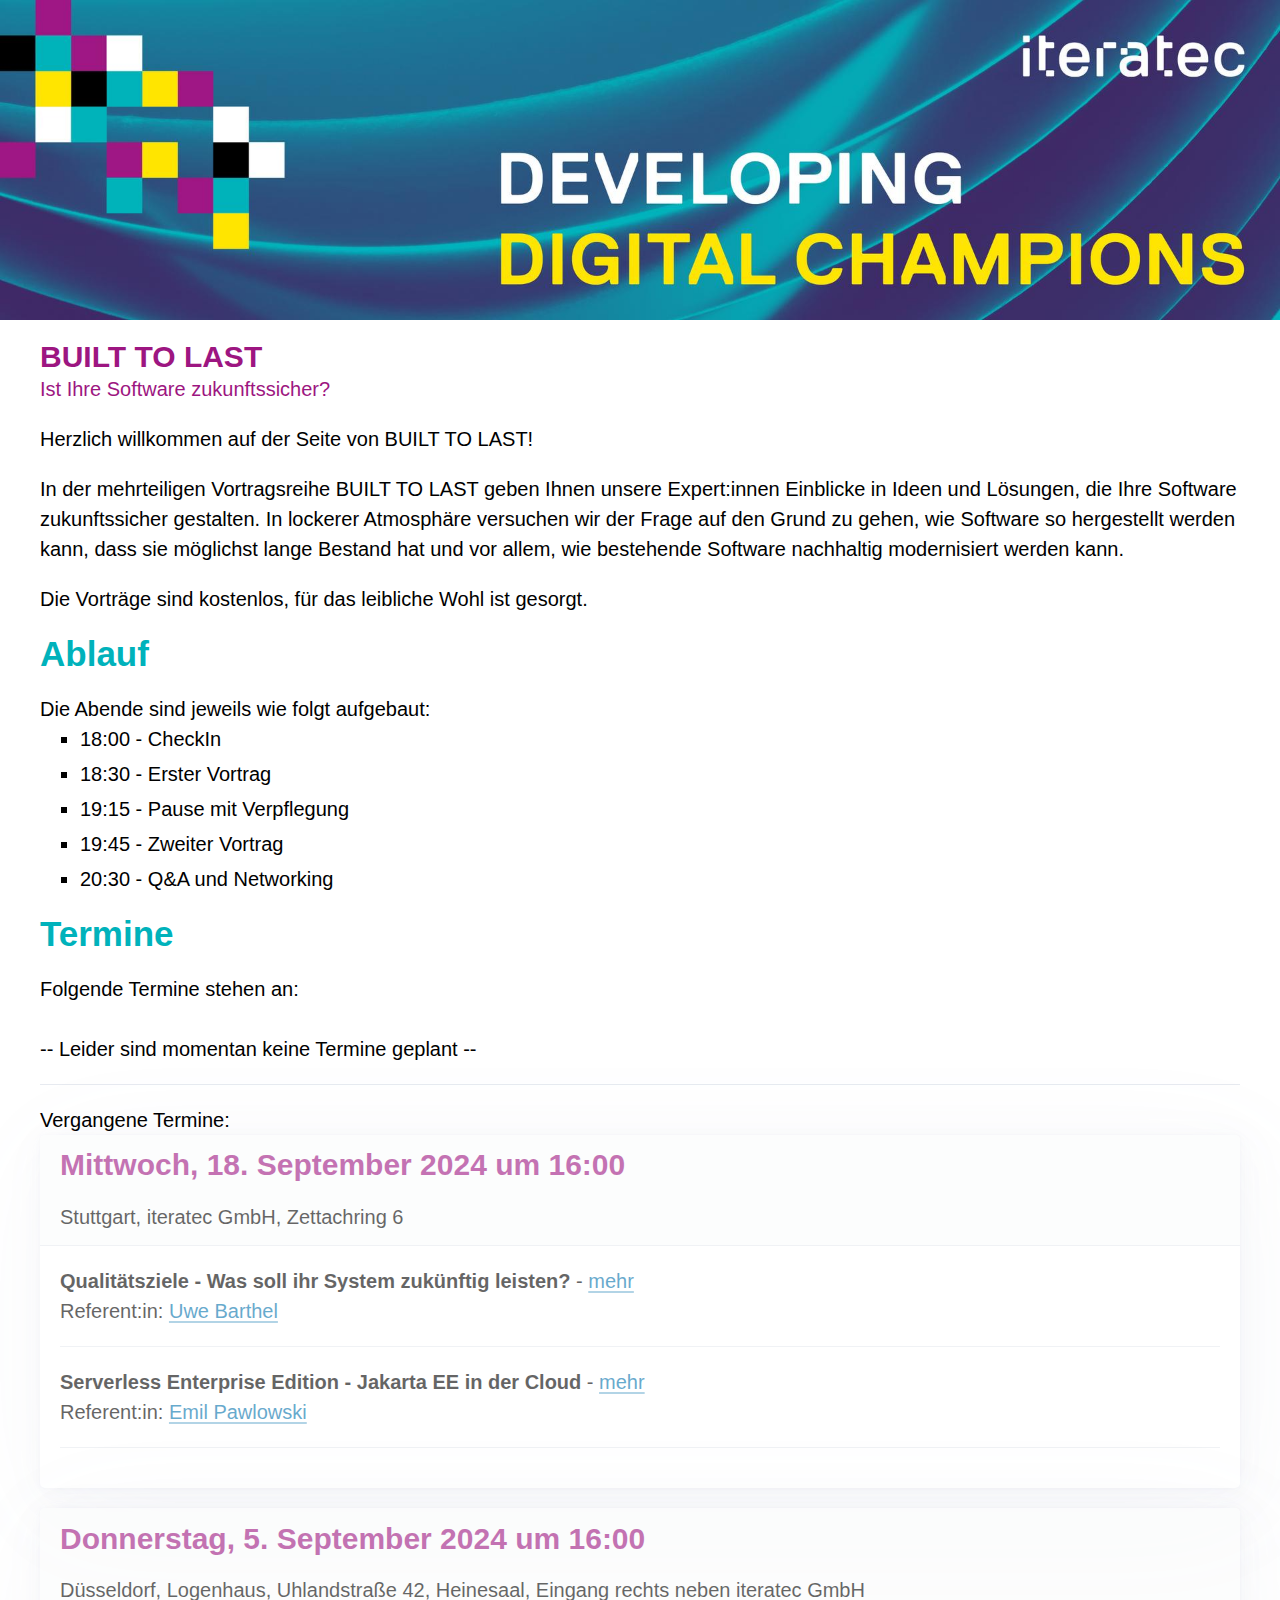
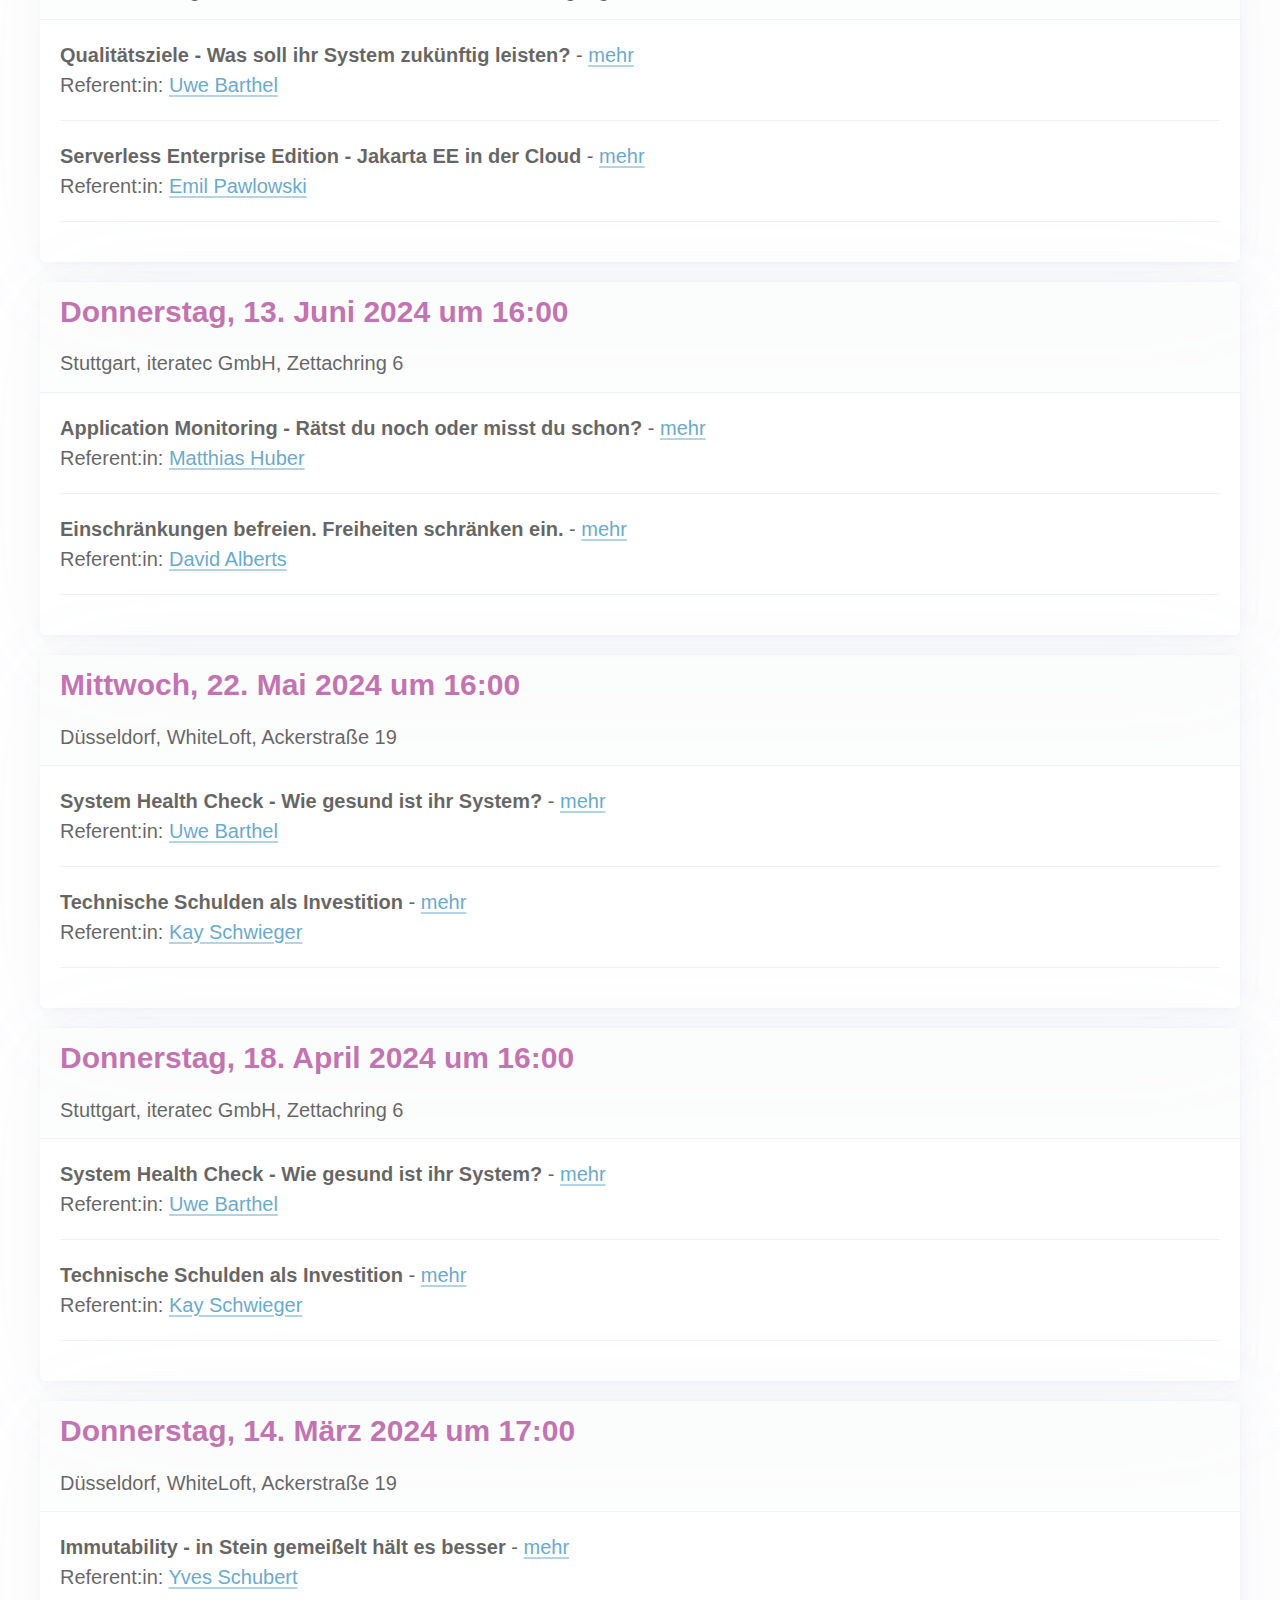
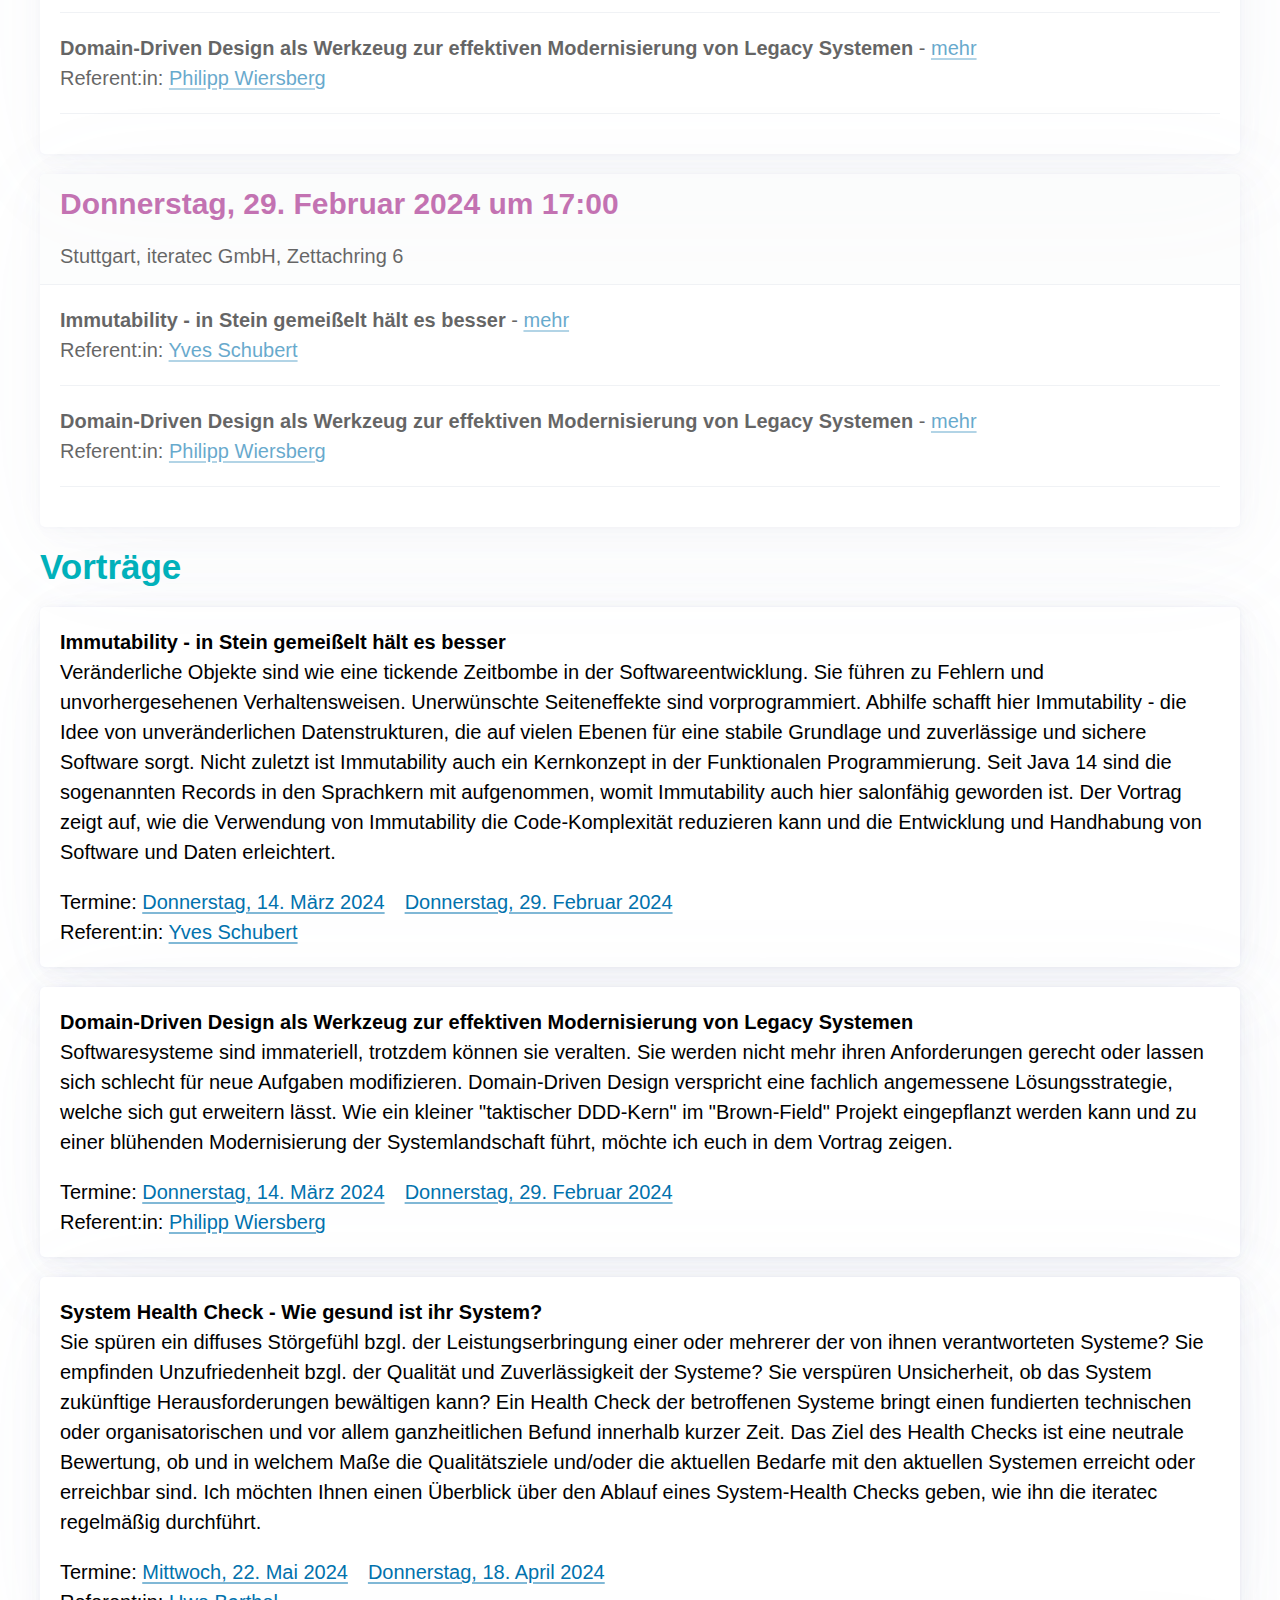
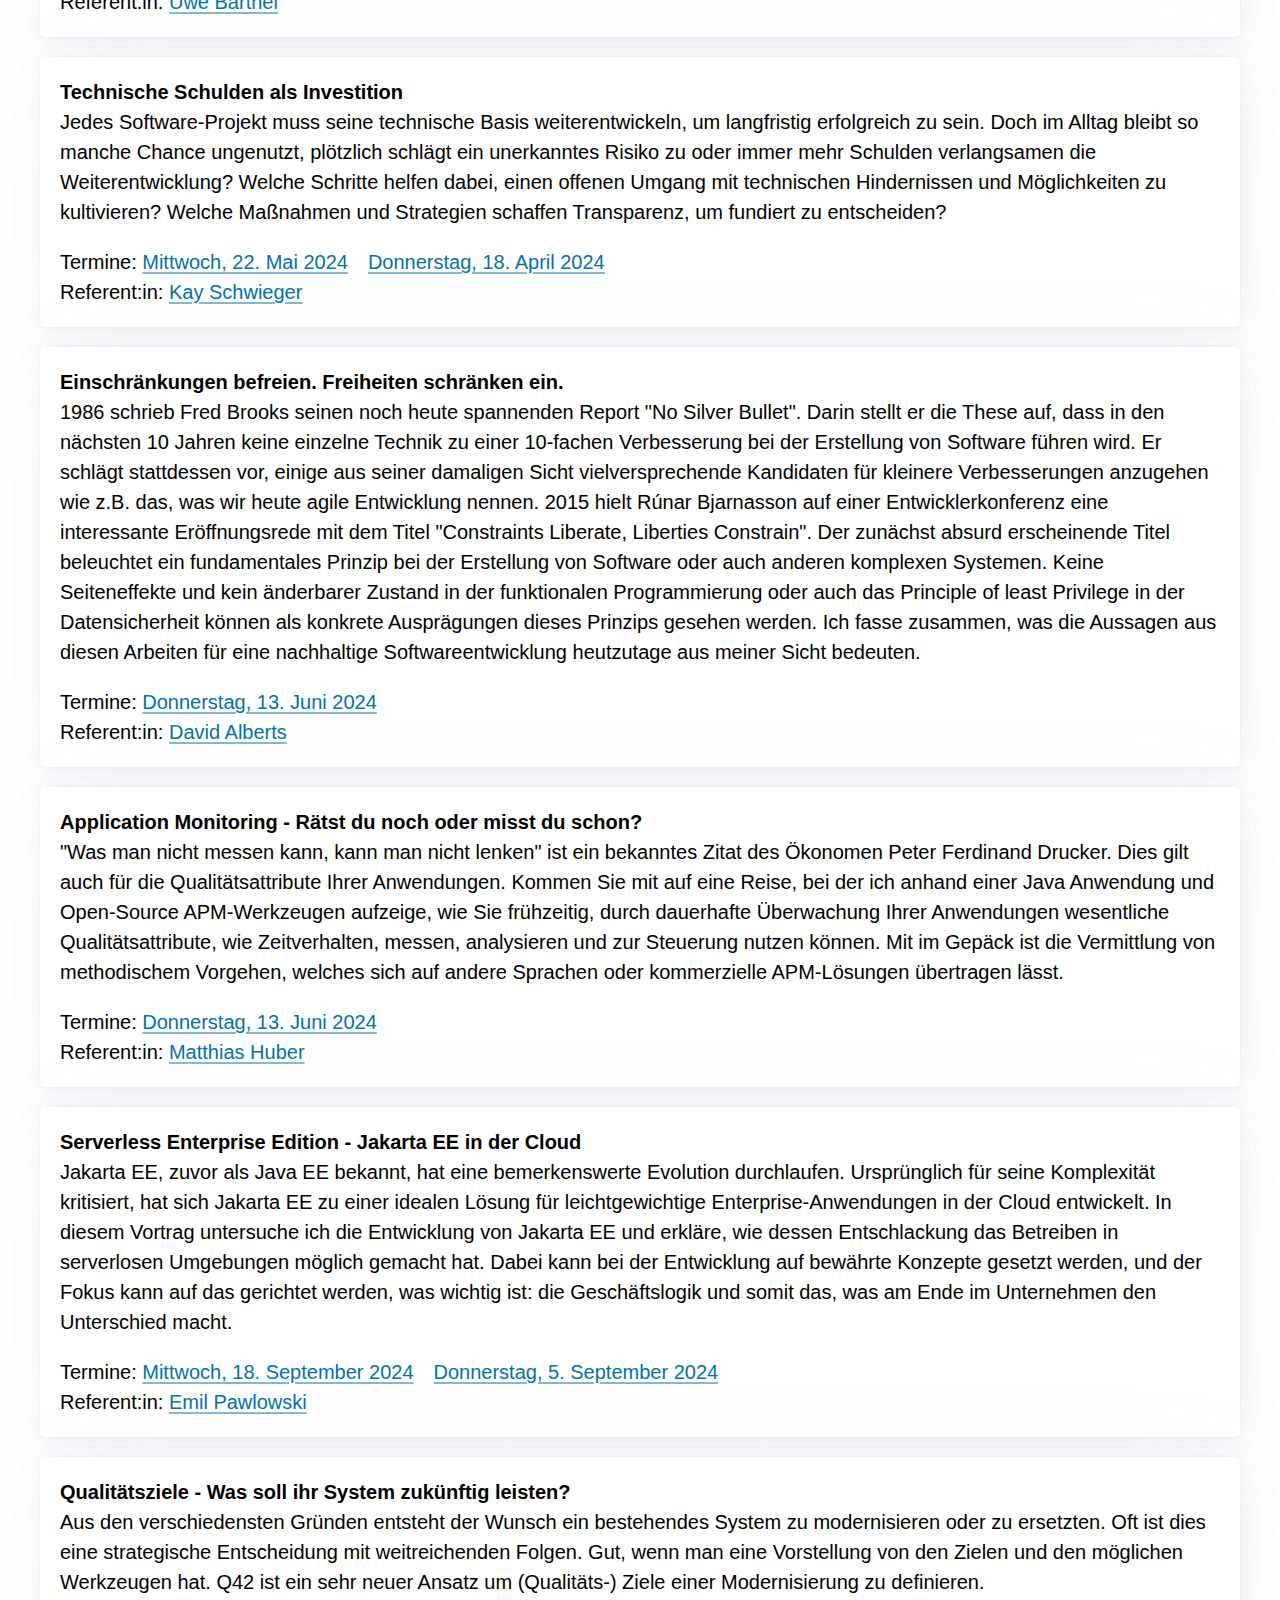
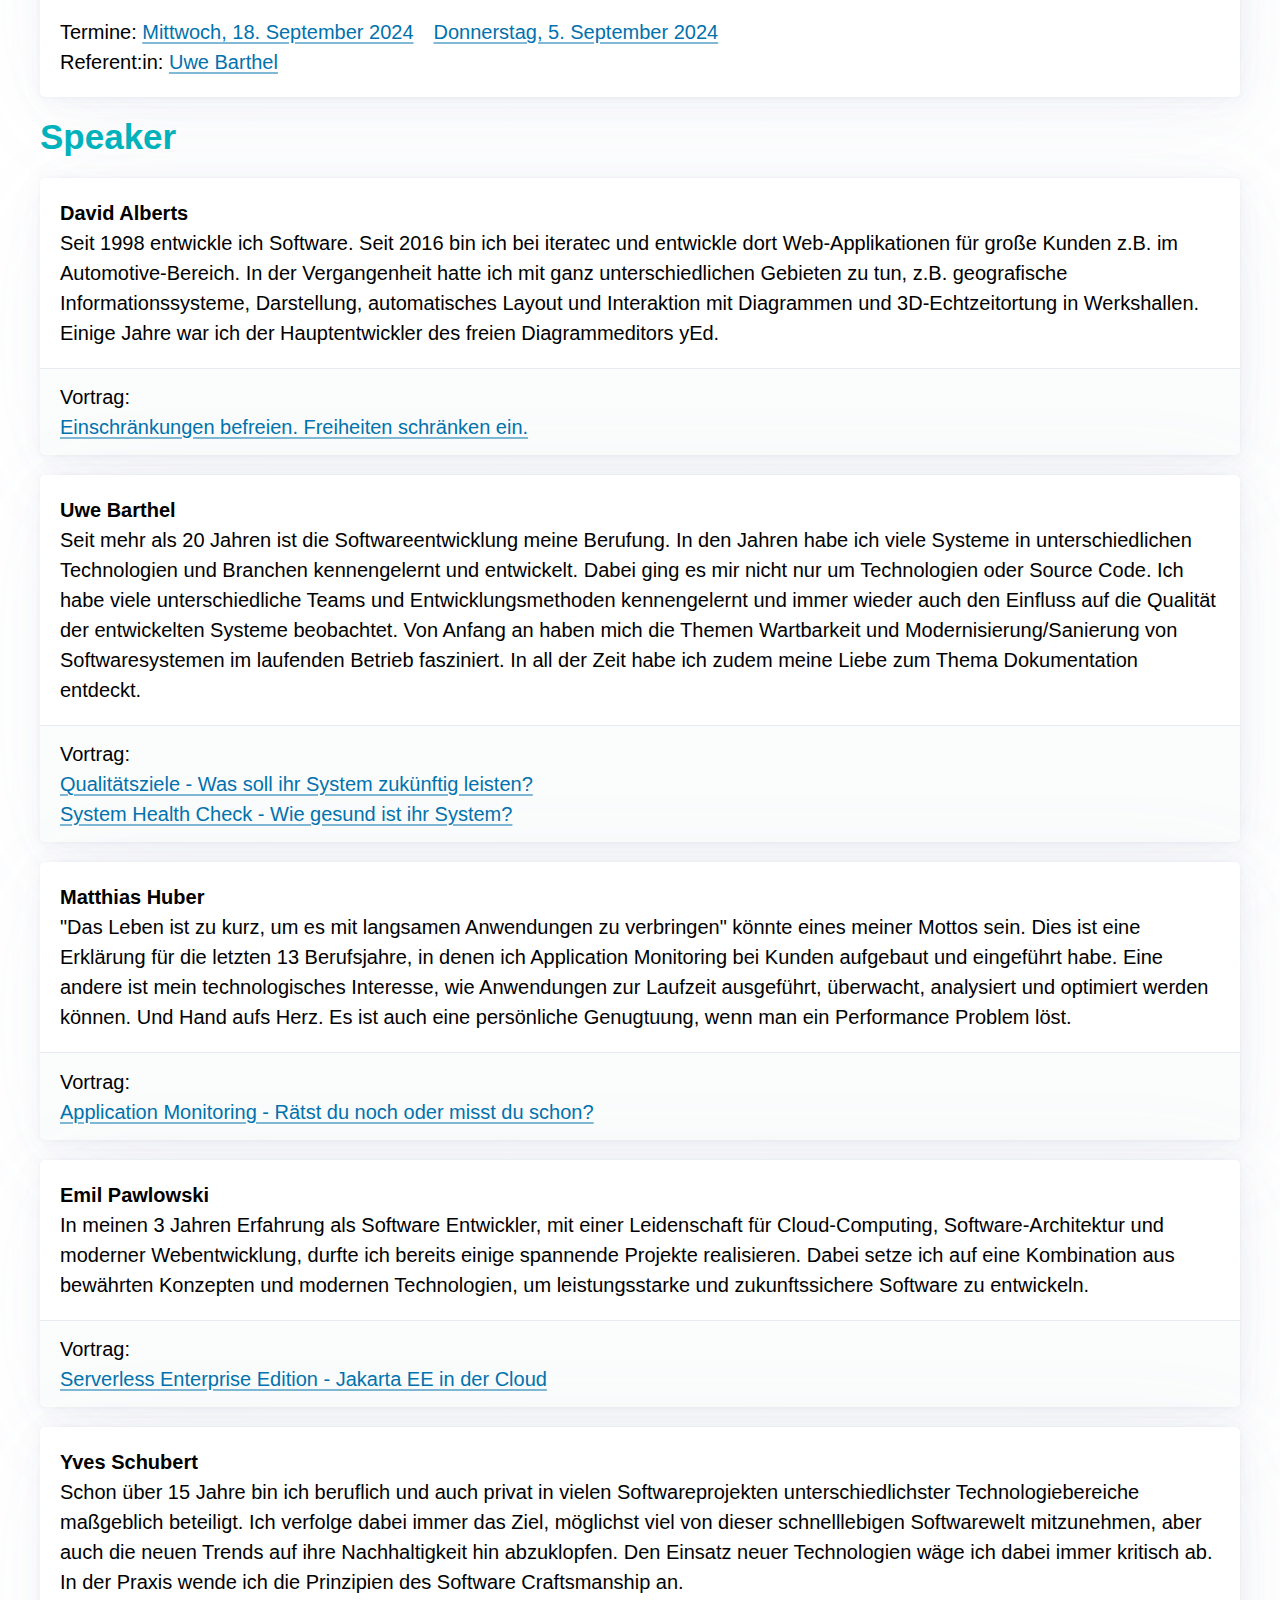
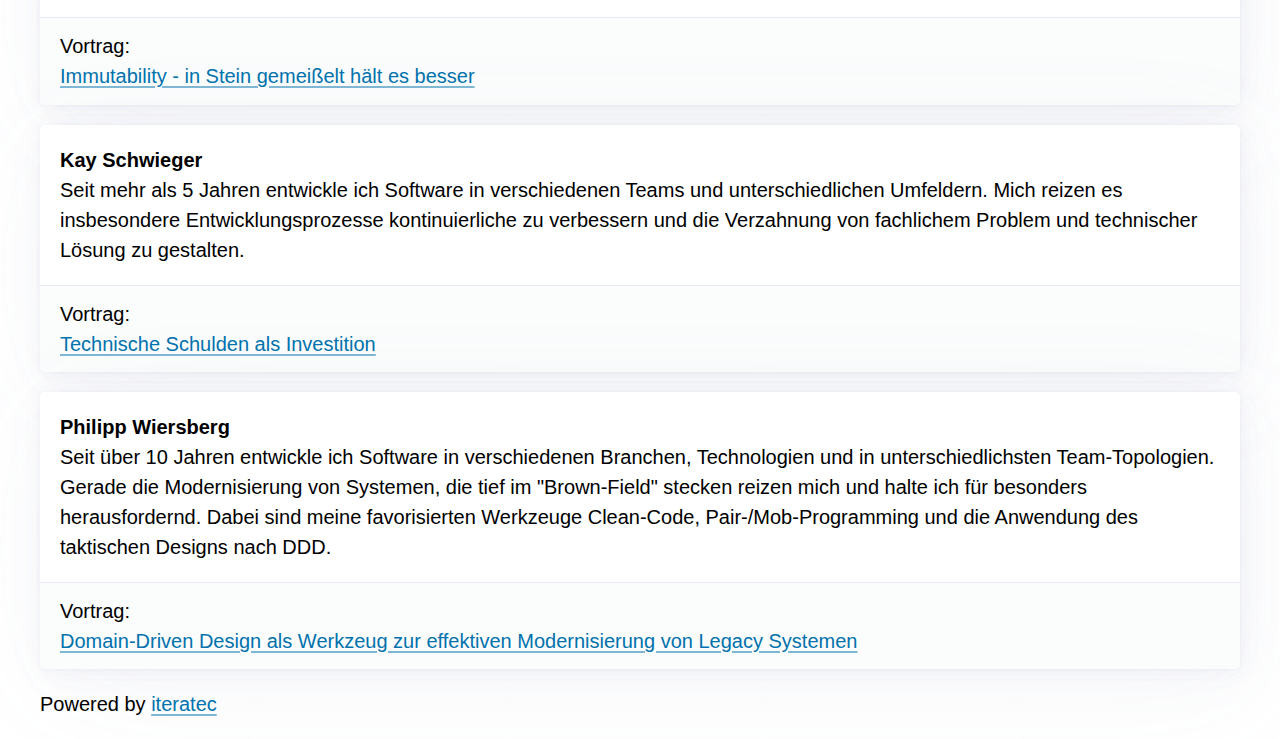
<file: index.html>
<!DOCTYPE html>
<html lang="de">
  <head>
    <meta charset="UTF-8" />
    <link rel="icon" type="image/svg+xml" href="./favicon.ico" />
    <meta name="viewport" content="width=device-width, initial-scale=1.0" />
    <title>BUILT TO LAST</title>

    <link rel="stylesheet" href="./landing/css/pico.min.css" />
    <style>
      @media only screen and (prefers-color-scheme: dark) {
        :root:not([data-theme]) {
          --pico-color: #ffffff;
          --pico-background-color: #000000;
        }
      }

      @media only screen and (prefers-color-scheme: light) {
        :root:not([data-theme]) {
          --pico-background-color: #ffffff;
          --pico-color: #000000;
        }
      }

      html {
        box-sizing: content-box;
        font-family: Arial, serif;
        padding: 0;
        margin: 0;
        --iteragenta: #9d1681;
        --gelb: #ffe500;
        --mint: #00b2bb;
      }

      body {
        font-family: Arial, Helvetica, sans-serif;
        font-size: 20px;
        margin: 0;
        padding: 0;
      }

      h1,
      h2,
      h3,
      p,
      div {
        font-family: Arial, Helvetica, sans-serif;
      }

      h1 {
        font-size: 30px;
      }

      @media (max-width: 500px) {
        h1 {
          font-size: 20px;
        }

        body {
          font-size: 18px;
        }
      }

      .iteragenta {
        color: var(--iteragenta) !important;
      }

      .gelb {
        color: var(--gelb);
      }

      .mint {
        color: var(--mint);
      }

      button.iteragenta {
        color: #ffffff;
        background-color: var(--iteragenta);
      }

      img.header {
        width: 100%;
        max-width: 1920px;
        margin: 0 auto;
        display: block;
      }

      a {
        margin-right: 20px;
      }

      article.old {
        opacity: 0.6;
      }

      .btnRegister {
        float: right;
      }

      .btnRegister a {
        color: #ffffff;
        margin: 0;
        cursor: pointer;
      }

      @media only screen and (prefers-color-scheme: dark) {
        .iteragenta {
          color: var(--gelb) !important;
        }
      }
      .btnRegister a {
        background-color: var(--gelb);
        border-color: var(--gelb);
      }

      .btnRegister a {
        color: #000000;
      }
    </style>
  </head>
  <body>
    <img class="header" src="./landing/gfx/header5.jpg" title="BuiltLast" alt="Ist Ihre Software zukunftssicher?" />
    <main class="container">
      <hgroup>
        <h1 class="iteragenta">BUILT TO LAST</h1>
        <p class="iteragenta">Ist Ihre Software zukunftssicher?</p>
      </hgroup>
      <p>Herzlich willkommen auf der Seite von BUILT TO LAST!</p>
      <p>
        In der mehrteiligen Vortragsreihe BUILT TO LAST geben Ihnen unsere Expert:innen Einblicke in Ideen und Lösungen, die Ihre Software zukunftssicher gestalten. In lockerer Atmosphäre versuchen
        wir der Frage auf den Grund zu gehen, wie Software so hergestellt werden kann, dass sie möglichst lange Bestand hat und vor allem, wie bestehende Software nachhaltig modernisiert werden kann.
      </p>
      <p>Die Vorträge sind kostenlos, für das leibliche Wohl ist gesorgt.</p>
      <section>
        <h2 class="mint">Ablauf</h2>
        <div>
          Die Abende sind jeweils wie folgt aufgebaut:
          <ul>
            <li>18:00 - CheckIn</li>
            <li>18:30 - Erster Vortrag</li>
            <li>19:15 - Pause mit Verpflegung</li>
            <li>19:45 - Zweiter Vortrag</li>
            <li>20:30 - Q&A und Networking</li>
          </ul>
        </div>
      </section>
      <section>
        <h2 class="mint">Termine</h2>
        Folgende Termine stehen an:<br /><br />
        <div id="termine"></div>
      </section>
      <section>
        <h2 class="mint">Vorträge</h2>
        <div id="vortraege"></div>
      </section>
      <section>
        <h2 class="mint">Speaker</h2>
        <div id="referenten"></div>
      </section>

      <div></div>
      <footer>Powered by <a href="https://www.iteratec.com">iteratec</a></footer>
    </main>

    <template id="event">
      <article id="event-id">
        <header>
          <span class="btnRegister"></span>
          <h1 class="date iteragenta">---</h1>
          <span class="location"></span>
        </header>
        <div class="content"></div>
      </article>
    </template>
    <template id="talk"> <strong class="title"></strong> - <a class="moreLink" href="#">mehr</a><br />Referent:in: <span class="referenten"></span> </template>
    <template id="talkdetail">
      <article>
        <strong class="title"></strong>
        <p class="abstract"></p>
        Termine: <span class="termine"></span> <br />Referent:in: <span class="referenten"></span>
      </article>
    </template>
    <template id="speaker">
      <article>
        <strong class="name" id="--"></strong>
        <p class="bio"></p>
        <footer>
          Vortrag:
          <div class="vortraege"></div>
        </footer>
      </article>
    </template>
    <script src="landing/scripts/main.js?v2"></script>
  </body>
</html>
</file>
<file: landing/css/pico.min.css>
@charset "UTF-8";/*!
 * Pico CSS ✨ v2.0.6 (https://picocss.com)
 * Copyright 2019-2024 - Licensed under MIT
 */:root{--pico-font-family-emoji:"Apple Color Emoji","Segoe UI Emoji","Segoe UI Symbol","Noto Color Emoji";--pico-font-family-sans-serif:system-ui,"Segoe UI",Roboto,Oxygen,Ubuntu,Cantarell,Helvetica,Arial,"Helvetica Neue",sans-serif,var(--pico-font-family-emoji);--pico-font-family-monospace:ui-monospace,SFMono-Regular,"SF Mono",Menlo,Consolas,"Liberation Mono",monospace,var(--pico-font-family-emoji);--pico-font-family:var(--pico-font-family-sans-serif);--pico-line-height:1.5;--pico-font-weight:400;--pico-font-size:100%;--pico-text-underline-offset:0.1rem;--pico-border-radius:0.25rem;--pico-border-width:0.0625rem;--pico-outline-width:0.125rem;--pico-transition:0.2s ease-in-out;--pico-spacing:1rem;--pico-typography-spacing-vertical:1rem;--pico-block-spacing-vertical:var(--pico-spacing);--pico-block-spacing-horizontal:var(--pico-spacing);--pico-grid-column-gap:var(--pico-spacing);--pico-grid-row-gap:var(--pico-spacing);--pico-form-element-spacing-vertical:0.75rem;--pico-form-element-spacing-horizontal:1rem;--pico-group-box-shadow:0 0 0 rgba(0, 0, 0, 0);--pico-group-box-shadow-focus-with-button:0 0 0 var(--pico-outline-width) var(--pico-primary-focus);--pico-group-box-shadow-focus-with-input:0 0 0 0.0625rem var(--pico-form-element-border-color);--pico-modal-overlay-backdrop-filter:blur(0.375rem);--pico-nav-element-spacing-vertical:1rem;--pico-nav-element-spacing-horizontal:0.5rem;--pico-nav-link-spacing-vertical:0.5rem;--pico-nav-link-spacing-horizontal:0.5rem;--pico-nav-breadcrumb-divider:">";--pico-icon-checkbox:url("data:image/svg+xml,%3Csvg xmlns='http://www.w3.org/2000/svg' width='24' height='24' viewBox='0 0 24 24' fill='none' stroke='rgb(255, 255, 255)' stroke-width='4' stroke-linecap='round' stroke-linejoin='round'%3E%3Cpolyline points='20 6 9 17 4 12'%3E%3C/polyline%3E%3C/svg%3E");--pico-icon-minus:url("data:image/svg+xml,%3Csvg xmlns='http://www.w3.org/2000/svg' width='24' height='24' viewBox='0 0 24 24' fill='none' stroke='rgb(255, 255, 255)' stroke-width='4' stroke-linecap='round' stroke-linejoin='round'%3E%3Cline x1='5' y1='12' x2='19' y2='12'%3E%3C/line%3E%3C/svg%3E");--pico-icon-chevron:url("data:image/svg+xml,%3Csvg xmlns='http://www.w3.org/2000/svg' width='24' height='24' viewBox='0 0 24 24' fill='none' stroke='rgb(136, 145, 164)' stroke-width='2' stroke-linecap='round' stroke-linejoin='round'%3E%3Cpolyline points='6 9 12 15 18 9'%3E%3C/polyline%3E%3C/svg%3E");--pico-icon-date:url("data:image/svg+xml,%3Csvg xmlns='http://www.w3.org/2000/svg' width='24' height='24' viewBox='0 0 24 24' fill='none' stroke='rgb(136, 145, 164)' stroke-width='2' stroke-linecap='round' stroke-linejoin='round'%3E%3Crect x='3' y='4' width='18' height='18' rx='2' ry='2'%3E%3C/rect%3E%3Cline x1='16' y1='2' x2='16' y2='6'%3E%3C/line%3E%3Cline x1='8' y1='2' x2='8' y2='6'%3E%3C/line%3E%3Cline x1='3' y1='10' x2='21' y2='10'%3E%3C/line%3E%3C/svg%3E");--pico-icon-time:url("data:image/svg+xml,%3Csvg xmlns='http://www.w3.org/2000/svg' width='24' height='24' viewBox='0 0 24 24' fill='none' stroke='rgb(136, 145, 164)' stroke-width='2' stroke-linecap='round' stroke-linejoin='round'%3E%3Ccircle cx='12' cy='12' r='10'%3E%3C/circle%3E%3Cpolyline points='12 6 12 12 16 14'%3E%3C/polyline%3E%3C/svg%3E");--pico-icon-search:url("data:image/svg+xml,%3Csvg xmlns='http://www.w3.org/2000/svg' width='24' height='24' viewBox='0 0 24 24' fill='none' stroke='rgb(136, 145, 164)' stroke-width='1.5' stroke-linecap='round' stroke-linejoin='round'%3E%3Ccircle cx='11' cy='11' r='8'%3E%3C/circle%3E%3Cline x1='21' y1='21' x2='16.65' y2='16.65'%3E%3C/line%3E%3C/svg%3E");--pico-icon-close:url("data:image/svg+xml,%3Csvg xmlns='http://www.w3.org/2000/svg' width='24' height='24' viewBox='0 0 24 24' fill='none' stroke='rgb(136, 145, 164)' stroke-width='3' stroke-linecap='round' stroke-linejoin='round'%3E%3Cline x1='18' y1='6' x2='6' y2='18'%3E%3C/line%3E%3Cline x1='6' y1='6' x2='18' y2='18'%3E%3C/line%3E%3C/svg%3E");--pico-icon-loading:url("data:image/svg+xml,%3Csvg fill='none' height='24' width='24' viewBox='0 0 24 24' xmlns='http://www.w3.org/2000/svg' %3E%3Cstyle%3E g %7B animation: rotate 2s linear infinite; transform-origin: center center; %7D circle %7B stroke-dasharray: 75,100; stroke-dashoffset: -5; animation: dash 1.5s ease-in-out infinite; stroke-linecap: round; %7D @keyframes rotate %7B 0%25 %7B transform: rotate(0deg); %7D 100%25 %7B transform: rotate(360deg); %7D %7D @keyframes dash %7B 0%25 %7B stroke-dasharray: 1,100; stroke-dashoffset: 0; %7D 50%25 %7B stroke-dasharray: 44.5,100; stroke-dashoffset: -17.5; %7D 100%25 %7B stroke-dasharray: 44.5,100; stroke-dashoffset: -62; %7D %7D %3C/style%3E%3Cg%3E%3Ccircle cx='12' cy='12' r='10' fill='none' stroke='rgb(136, 145, 164)' stroke-width='4' /%3E%3C/g%3E%3C/svg%3E")}@media (min-width:576px){:root{--pico-font-size:106.25%}}@media (min-width:768px){:root{--pico-font-size:112.5%}}@media (min-width:1024px){:root{--pico-font-size:118.75%}}@media (min-width:1280px){:root{--pico-font-size:125%}}@media (min-width:1536px){:root{--pico-font-size:131.25%}}a{--pico-text-decoration:underline}a.contrast,a.secondary{--pico-text-decoration:underline}small{--pico-font-size:0.875em}h1,h2,h3,h4,h5,h6{--pico-font-weight:700}h1{--pico-font-size:2rem;--pico-line-height:1.125;--pico-typography-spacing-top:3rem}h2{--pico-font-size:1.75rem;--pico-line-height:1.15;--pico-typography-spacing-top:2.625rem}h3{--pico-font-size:1.5rem;--pico-line-height:1.175;--pico-typography-spacing-top:2.25rem}h4{--pico-font-size:1.25rem;--pico-line-height:1.2;--pico-typography-spacing-top:1.874rem}h5{--pico-font-size:1.125rem;--pico-line-height:1.225;--pico-typography-spacing-top:1.6875rem}h6{--pico-font-size:1rem;--pico-line-height:1.25;--pico-typography-spacing-top:1.5rem}tfoot td,tfoot th,thead td,thead th{--pico-font-weight:600;--pico-border-width:0.1875rem}code,kbd,pre,samp{--pico-font-family:var(--pico-font-family-monospace)}kbd{--pico-font-weight:bolder}:where(select,textarea),input:not([type=submit],[type=button],[type=reset],[type=checkbox],[type=radio],[type=file]){--pico-outline-width:0.0625rem}[type=search]{--pico-border-radius:5rem}[type=checkbox],[type=radio]{--pico-border-width:0.125rem}[type=checkbox][role=switch]{--pico-border-width:0.1875rem}details.dropdown summary:not([role=button]){--pico-outline-width:0.0625rem}nav details.dropdown summary:focus-visible{--pico-outline-width:0.125rem}[role=search]{--pico-border-radius:5rem}[role=group]:has(button.secondary:focus,[type=submit].secondary:focus,[type=button].secondary:focus,[role=button].secondary:focus),[role=search]:has(button.secondary:focus,[type=submit].secondary:focus,[type=button].secondary:focus,[role=button].secondary:focus){--pico-group-box-shadow-focus-with-button:0 0 0 var(--pico-outline-width) var(--pico-secondary-focus)}[role=group]:has(button.contrast:focus,[type=submit].contrast:focus,[type=button].contrast:focus,[role=button].contrast:focus),[role=search]:has(button.contrast:focus,[type=submit].contrast:focus,[type=button].contrast:focus,[role=button].contrast:focus){--pico-group-box-shadow-focus-with-button:0 0 0 var(--pico-outline-width) var(--pico-contrast-focus)}[role=group] [role=button],[role=group] [type=button],[role=group] [type=submit],[role=group] button,[role=search] [role=button],[role=search] [type=button],[role=search] [type=submit],[role=search] button{--pico-form-element-spacing-horizontal:2rem}details summary[role=button]:not(.outline)::after{filter:brightness(0) invert(1)}[aria-busy=true]:not(input,select,textarea):is(button,[type=submit],[type=button],[type=reset],[role=button]):not(.outline)::before{filter:brightness(0) invert(1)}:root:not([data-theme=dark]),[data-theme=light]{--pico-background-color:#fff;--pico-color:#373c44;--pico-text-selection-color:rgba(2, 154, 232, 0.25);--pico-muted-color:#646b79;--pico-muted-border-color:#e7eaf0;--pico-primary:#0172ad;--pico-primary-background:#0172ad;--pico-primary-border:var(--pico-primary-background);--pico-primary-underline:rgba(1, 114, 173, 0.5);--pico-primary-hover:#015887;--pico-primary-hover-background:#02659a;--pico-primary-hover-border:var(--pico-primary-hover-background);--pico-primary-hover-underline:var(--pico-primary-hover);--pico-primary-focus:rgba(2, 154, 232, 0.5);--pico-primary-inverse:#fff;--pico-secondary:#5d6b89;--pico-secondary-background:#525f7a;--pico-secondary-border:var(--pico-secondary-background);--pico-secondary-underline:rgba(93, 107, 137, 0.5);--pico-secondary-hover:#48536b;--pico-secondary-hover-background:#48536b;--pico-secondary-hover-border:var(--pico-secondary-hover-background);--pico-secondary-hover-underline:var(--pico-secondary-hover);--pico-secondary-focus:rgba(93, 107, 137, 0.25);--pico-secondary-inverse:#fff;--pico-contrast:#181c25;--pico-contrast-background:#181c25;--pico-contrast-border:var(--pico-contrast-background);--pico-contrast-underline:rgba(24, 28, 37, 0.5);--pico-contrast-hover:#000;--pico-contrast-hover-background:#000;--pico-contrast-hover-border:var(--pico-contrast-hover-background);--pico-contrast-hover-underline:var(--pico-secondary-hover);--pico-contrast-focus:rgba(93, 107, 137, 0.25);--pico-contrast-inverse:#fff;--pico-box-shadow:0.0145rem 0.029rem 0.174rem rgba(129, 145, 181, 0.01698),0.0335rem 0.067rem 0.402rem rgba(129, 145, 181, 0.024),0.0625rem 0.125rem 0.75rem rgba(129, 145, 181, 0.03),0.1125rem 0.225rem 1.35rem rgba(129, 145, 181, 0.036),0.2085rem 0.417rem 2.502rem rgba(129, 145, 181, 0.04302),0.5rem 1rem 6rem rgba(129, 145, 181, 0.06),0 0 0 0.0625rem rgba(129, 145, 181, 0.015);--pico-h1-color:#2d3138;--pico-h2-color:#373c44;--pico-h3-color:#424751;--pico-h4-color:#4d535e;--pico-h5-color:#5c6370;--pico-h6-color:#646b79;--pico-mark-background-color:#fde7c0;--pico-mark-color:#0f1114;--pico-ins-color:#1d6a54;--pico-del-color:#883935;--pico-blockquote-border-color:var(--pico-muted-border-color);--pico-blockquote-footer-color:var(--pico-muted-color);--pico-button-box-shadow:0 0 0 rgba(0, 0, 0, 0);--pico-button-hover-box-shadow:0 0 0 rgba(0, 0, 0, 0);--pico-table-border-color:var(--pico-muted-border-color);--pico-table-row-stripped-background-color:rgba(111, 120, 135, 0.0375);--pico-code-background-color:#f3f5f7;--pico-code-color:#646b79;--pico-code-kbd-background-color:var(--pico-color);--pico-code-kbd-color:var(--pico-background-color);--pico-form-element-background-color:#fbfcfc;--pico-form-element-selected-background-color:#dfe3eb;--pico-form-element-border-color:#cfd5e2;--pico-form-element-color:#23262c;--pico-form-element-placeholder-color:var(--pico-muted-color);--pico-form-element-active-background-color:#fff;--pico-form-element-active-border-color:var(--pico-primary-border);--pico-form-element-focus-color:var(--pico-primary-border);--pico-form-element-disabled-opacity:0.5;--pico-form-element-invalid-border-color:#b86a6b;--pico-form-element-invalid-active-border-color:#c84f48;--pico-form-element-invalid-focus-color:var(--pico-form-element-invalid-active-border-color);--pico-form-element-valid-border-color:#4c9b8a;--pico-form-element-valid-active-border-color:#279977;--pico-form-element-valid-focus-color:var(--pico-form-element-valid-active-border-color);--pico-switch-background-color:#bfc7d9;--pico-switch-checked-background-color:var(--pico-primary-background);--pico-switch-color:#fff;--pico-switch-thumb-box-shadow:0 0 0 rgba(0, 0, 0, 0);--pico-range-border-color:#dfe3eb;--pico-range-active-border-color:#bfc7d9;--pico-range-thumb-border-color:var(--pico-background-color);--pico-range-thumb-color:var(--pico-secondary-background);--pico-range-thumb-active-color:var(--pico-primary-background);--pico-accordion-border-color:var(--pico-muted-border-color);--pico-accordion-active-summary-color:var(--pico-primary-hover);--pico-accordion-close-summary-color:var(--pico-color);--pico-accordion-open-summary-color:var(--pico-muted-color);--pico-card-background-color:var(--pico-background-color);--pico-card-border-color:var(--pico-muted-border-color);--pico-card-box-shadow:var(--pico-box-shadow);--pico-card-sectioning-background-color:#fbfcfc;--pico-dropdown-background-color:#fff;--pico-dropdown-border-color:#eff1f4;--pico-dropdown-box-shadow:var(--pico-box-shadow);--pico-dropdown-color:var(--pico-color);--pico-dropdown-hover-background-color:#eff1f4;--pico-loading-spinner-opacity:0.5;--pico-modal-overlay-background-color:rgba(232, 234, 237, 0.75);--pico-progress-background-color:#dfe3eb;--pico-progress-color:var(--pico-primary-background);--pico-tooltip-background-color:var(--pico-contrast-background);--pico-tooltip-color:var(--pico-contrast-inverse);--pico-icon-valid:url("data:image/svg+xml,%3Csvg xmlns='http://www.w3.org/2000/svg' width='24' height='24' viewBox='0 0 24 24' fill='none' stroke='rgb(76, 155, 138)' stroke-width='2' stroke-linecap='round' stroke-linejoin='round'%3E%3Cpolyline points='20 6 9 17 4 12'%3E%3C/polyline%3E%3C/svg%3E");--pico-icon-invalid:url("data:image/svg+xml,%3Csvg xmlns='http://www.w3.org/2000/svg' width='24' height='24' viewBox='0 0 24 24' fill='none' stroke='rgb(200, 79, 72)' stroke-width='2' stroke-linecap='round' stroke-linejoin='round'%3E%3Ccircle cx='12' cy='12' r='10'%3E%3C/circle%3E%3Cline x1='12' y1='8' x2='12' y2='12'%3E%3C/line%3E%3Cline x1='12' y1='16' x2='12.01' y2='16'%3E%3C/line%3E%3C/svg%3E");color-scheme:light}:root:not([data-theme=dark]) input:is([type=submit],[type=button],[type=reset],[type=checkbox],[type=radio],[type=file]),[data-theme=light] input:is([type=submit],[type=button],[type=reset],[type=checkbox],[type=radio],[type=file]){--pico-form-element-focus-color:var(--pico-primary-focus)}@media only screen and (prefers-color-scheme:dark){:root:not([data-theme]){--pico-background-color:#13171f;--pico-color:#c2c7d0;--pico-text-selection-color:rgba(1, 170, 255, 0.1875);--pico-muted-color:#7b8495;--pico-muted-border-color:#202632;--pico-primary:#01aaff;--pico-primary-background:#0172ad;--pico-primary-border:var(--pico-primary-background);--pico-primary-underline:rgba(1, 170, 255, 0.5);--pico-primary-hover:#79c0ff;--pico-primary-hover-background:#017fc0;--pico-primary-hover-border:var(--pico-primary-hover-background);--pico-primary-hover-underline:var(--pico-primary-hover);--pico-primary-focus:rgba(1, 170, 255, 0.375);--pico-primary-inverse:#fff;--pico-secondary:#969eaf;--pico-secondary-background:#525f7a;--pico-secondary-border:var(--pico-secondary-background);--pico-secondary-underline:rgba(150, 158, 175, 0.5);--pico-secondary-hover:#b3b9c5;--pico-secondary-hover-background:#5d6b89;--pico-secondary-hover-border:var(--pico-secondary-hover-background);--pico-secondary-hover-underline:var(--pico-secondary-hover);--pico-secondary-focus:rgba(144, 158, 190, 0.25);--pico-secondary-inverse:#fff;--pico-contrast:#dfe3eb;--pico-contrast-background:#eff1f4;--pico-contrast-border:var(--pico-contrast-background);--pico-contrast-underline:rgba(223, 227, 235, 0.5);--pico-contrast-hover:#fff;--pico-contrast-hover-background:#fff;--pico-contrast-hover-border:var(--pico-contrast-hover-background);--pico-contrast-hover-underline:var(--pico-contrast-hover);--pico-contrast-focus:rgba(207, 213, 226, 0.25);--pico-contrast-inverse:#000;--pico-box-shadow:0.0145rem 0.029rem 0.174rem rgba(7, 9, 12, 0.01698),0.0335rem 0.067rem 0.402rem rgba(7, 9, 12, 0.024),0.0625rem 0.125rem 0.75rem rgba(7, 9, 12, 0.03),0.1125rem 0.225rem 1.35rem rgba(7, 9, 12, 0.036),0.2085rem 0.417rem 2.502rem rgba(7, 9, 12, 0.04302),0.5rem 1rem 6rem rgba(7, 9, 12, 0.06),0 0 0 0.0625rem rgba(7, 9, 12, 0.015);--pico-h1-color:#f0f1f3;--pico-h2-color:#e0e3e7;--pico-h3-color:#c2c7d0;--pico-h4-color:#b3b9c5;--pico-h5-color:#a4acba;--pico-h6-color:#8891a4;--pico-mark-background-color:#014063;--pico-mark-color:#fff;--pico-ins-color:#62af9a;--pico-del-color:#ce7e7b;--pico-blockquote-border-color:var(--pico-muted-border-color);--pico-blockquote-footer-color:var(--pico-muted-color);--pico-button-box-shadow:0 0 0 rgba(0, 0, 0, 0);--pico-button-hover-box-shadow:0 0 0 rgba(0, 0, 0, 0);--pico-table-border-color:var(--pico-muted-border-color);--pico-table-row-stripped-background-color:rgba(111, 120, 135, 0.0375);--pico-code-background-color:#1a1f28;--pico-code-color:#8891a4;--pico-code-kbd-background-color:var(--pico-color);--pico-code-kbd-color:var(--pico-background-color);--pico-form-element-background-color:#1c212c;--pico-form-element-selected-background-color:#2a3140;--pico-form-element-border-color:#2a3140;--pico-form-element-color:#e0e3e7;--pico-form-element-placeholder-color:#8891a4;--pico-form-element-active-background-color:#1a1f28;--pico-form-element-active-border-color:var(--pico-primary-border);--pico-form-element-focus-color:var(--pico-primary-border);--pico-form-element-disabled-opacity:0.5;--pico-form-element-invalid-border-color:#964a50;--pico-form-element-invalid-active-border-color:#b7403b;--pico-form-element-invalid-focus-color:var(--pico-form-element-invalid-active-border-color);--pico-form-element-valid-border-color:#2a7b6f;--pico-form-element-valid-active-border-color:#16896a;--pico-form-element-valid-focus-color:var(--pico-form-element-valid-active-border-color);--pico-switch-background-color:#333c4e;--pico-switch-checked-background-color:var(--pico-primary-background);--pico-switch-color:#fff;--pico-switch-thumb-box-shadow:0 0 0 rgba(0, 0, 0, 0);--pico-range-border-color:#202632;--pico-range-active-border-color:#2a3140;--pico-range-thumb-border-color:var(--pico-background-color);--pico-range-thumb-color:var(--pico-secondary-background);--pico-range-thumb-active-color:var(--pico-primary-background);--pico-accordion-border-color:var(--pico-muted-border-color);--pico-accordion-active-summary-color:var(--pico-primary-hover);--pico-accordion-close-summary-color:var(--pico-color);--pico-accordion-open-summary-color:var(--pico-muted-color);--pico-card-background-color:#181c25;--pico-card-border-color:var(--pico-card-background-color);--pico-card-box-shadow:var(--pico-box-shadow);--pico-card-sectioning-background-color:#1a1f28;--pico-dropdown-background-color:#181c25;--pico-dropdown-border-color:#202632;--pico-dropdown-box-shadow:var(--pico-box-shadow);--pico-dropdown-color:var(--pico-color);--pico-dropdown-hover-background-color:#202632;--pico-loading-spinner-opacity:0.5;--pico-modal-overlay-background-color:rgba(8, 9, 10, 0.75);--pico-progress-background-color:#202632;--pico-progress-color:var(--pico-primary-background);--pico-tooltip-background-color:var(--pico-contrast-background);--pico-tooltip-color:var(--pico-contrast-inverse);--pico-icon-valid:url("data:image/svg+xml,%3Csvg xmlns='http://www.w3.org/2000/svg' width='24' height='24' viewBox='0 0 24 24' fill='none' stroke='rgb(42, 123, 111)' stroke-width='2' stroke-linecap='round' stroke-linejoin='round'%3E%3Cpolyline points='20 6 9 17 4 12'%3E%3C/polyline%3E%3C/svg%3E");--pico-icon-invalid:url("data:image/svg+xml,%3Csvg xmlns='http://www.w3.org/2000/svg' width='24' height='24' viewBox='0 0 24 24' fill='none' stroke='rgb(150, 74, 80)' stroke-width='2' stroke-linecap='round' stroke-linejoin='round'%3E%3Ccircle cx='12' cy='12' r='10'%3E%3C/circle%3E%3Cline x1='12' y1='8' x2='12' y2='12'%3E%3C/line%3E%3Cline x1='12' y1='16' x2='12.01' y2='16'%3E%3C/line%3E%3C/svg%3E");color-scheme:dark}:root:not([data-theme]) input:is([type=submit],[type=button],[type=reset],[type=checkbox],[type=radio],[type=file]){--pico-form-element-focus-color:var(--pico-primary-focus)}:root:not([data-theme]) details summary[role=button].contrast:not(.outline)::after{filter:brightness(0)}:root:not([data-theme]) [aria-busy=true]:not(input,select,textarea).contrast:is(button,[type=submit],[type=button],[type=reset],[role=button]):not(.outline)::before{filter:brightness(0)}}[data-theme=dark]{--pico-background-color:#13171f;--pico-color:#c2c7d0;--pico-text-selection-color:rgba(1, 170, 255, 0.1875);--pico-muted-color:#7b8495;--pico-muted-border-color:#202632;--pico-primary:#01aaff;--pico-primary-background:#0172ad;--pico-primary-border:var(--pico-primary-background);--pico-primary-underline:rgba(1, 170, 255, 0.5);--pico-primary-hover:#79c0ff;--pico-primary-hover-background:#017fc0;--pico-primary-hover-border:var(--pico-primary-hover-background);--pico-primary-hover-underline:var(--pico-primary-hover);--pico-primary-focus:rgba(1, 170, 255, 0.375);--pico-primary-inverse:#fff;--pico-secondary:#969eaf;--pico-secondary-background:#525f7a;--pico-secondary-border:var(--pico-secondary-background);--pico-secondary-underline:rgba(150, 158, 175, 0.5);--pico-secondary-hover:#b3b9c5;--pico-secondary-hover-background:#5d6b89;--pico-secondary-hover-border:var(--pico-secondary-hover-background);--pico-secondary-hover-underline:var(--pico-secondary-hover);--pico-secondary-focus:rgba(144, 158, 190, 0.25);--pico-secondary-inverse:#fff;--pico-contrast:#dfe3eb;--pico-contrast-background:#eff1f4;--pico-contrast-border:var(--pico-contrast-background);--pico-contrast-underline:rgba(223, 227, 235, 0.5);--pico-contrast-hover:#fff;--pico-contrast-hover-background:#fff;--pico-contrast-hover-border:var(--pico-contrast-hover-background);--pico-contrast-hover-underline:var(--pico-contrast-hover);--pico-contrast-focus:rgba(207, 213, 226, 0.25);--pico-contrast-inverse:#000;--pico-box-shadow:0.0145rem 0.029rem 0.174rem rgba(7, 9, 12, 0.01698),0.0335rem 0.067rem 0.402rem rgba(7, 9, 12, 0.024),0.0625rem 0.125rem 0.75rem rgba(7, 9, 12, 0.03),0.1125rem 0.225rem 1.35rem rgba(7, 9, 12, 0.036),0.2085rem 0.417rem 2.502rem rgba(7, 9, 12, 0.04302),0.5rem 1rem 6rem rgba(7, 9, 12, 0.06),0 0 0 0.0625rem rgba(7, 9, 12, 0.015);--pico-h1-color:#f0f1f3;--pico-h2-color:#e0e3e7;--pico-h3-color:#c2c7d0;--pico-h4-color:#b3b9c5;--pico-h5-color:#a4acba;--pico-h6-color:#8891a4;--pico-mark-background-color:#014063;--pico-mark-color:#fff;--pico-ins-color:#62af9a;--pico-del-color:#ce7e7b;--pico-blockquote-border-color:var(--pico-muted-border-color);--pico-blockquote-footer-color:var(--pico-muted-color);--pico-button-box-shadow:0 0 0 rgba(0, 0, 0, 0);--pico-button-hover-box-shadow:0 0 0 rgba(0, 0, 0, 0);--pico-table-border-color:var(--pico-muted-border-color);--pico-table-row-stripped-background-color:rgba(111, 120, 135, 0.0375);--pico-code-background-color:#1a1f28;--pico-code-color:#8891a4;--pico-code-kbd-background-color:var(--pico-color);--pico-code-kbd-color:var(--pico-background-color);--pico-form-element-background-color:#1c212c;--pico-form-element-selected-background-color:#2a3140;--pico-form-element-border-color:#2a3140;--pico-form-element-color:#e0e3e7;--pico-form-element-placeholder-color:#8891a4;--pico-form-element-active-background-color:#1a1f28;--pico-form-element-active-border-color:var(--pico-primary-border);--pico-form-element-focus-color:var(--pico-primary-border);--pico-form-element-disabled-opacity:0.5;--pico-form-element-invalid-border-color:#964a50;--pico-form-element-invalid-active-border-color:#b7403b;--pico-form-element-invalid-focus-color:var(--pico-form-element-invalid-active-border-color);--pico-form-element-valid-border-color:#2a7b6f;--pico-form-element-valid-active-border-color:#16896a;--pico-form-element-valid-focus-color:var(--pico-form-element-valid-active-border-color);--pico-switch-background-color:#333c4e;--pico-switch-checked-background-color:var(--pico-primary-background);--pico-switch-color:#fff;--pico-switch-thumb-box-shadow:0 0 0 rgba(0, 0, 0, 0);--pico-range-border-color:#202632;--pico-range-active-border-color:#2a3140;--pico-range-thumb-border-color:var(--pico-background-color);--pico-range-thumb-color:var(--pico-secondary-background);--pico-range-thumb-active-color:var(--pico-primary-background);--pico-accordion-border-color:var(--pico-muted-border-color);--pico-accordion-active-summary-color:var(--pico-primary-hover);--pico-accordion-close-summary-color:var(--pico-color);--pico-accordion-open-summary-color:var(--pico-muted-color);--pico-card-background-color:#181c25;--pico-card-border-color:var(--pico-card-background-color);--pico-card-box-shadow:var(--pico-box-shadow);--pico-card-sectioning-background-color:#1a1f28;--pico-dropdown-background-color:#181c25;--pico-dropdown-border-color:#202632;--pico-dropdown-box-shadow:var(--pico-box-shadow);--pico-dropdown-color:var(--pico-color);--pico-dropdown-hover-background-color:#202632;--pico-loading-spinner-opacity:0.5;--pico-modal-overlay-background-color:rgba(8, 9, 10, 0.75);--pico-progress-background-color:#202632;--pico-progress-color:var(--pico-primary-background);--pico-tooltip-background-color:var(--pico-contrast-background);--pico-tooltip-color:var(--pico-contrast-inverse);--pico-icon-valid:url("data:image/svg+xml,%3Csvg xmlns='http://www.w3.org/2000/svg' width='24' height='24' viewBox='0 0 24 24' fill='none' stroke='rgb(42, 123, 111)' stroke-width='2' stroke-linecap='round' stroke-linejoin='round'%3E%3Cpolyline points='20 6 9 17 4 12'%3E%3C/polyline%3E%3C/svg%3E");--pico-icon-invalid:url("data:image/svg+xml,%3Csvg xmlns='http://www.w3.org/2000/svg' width='24' height='24' viewBox='0 0 24 24' fill='none' stroke='rgb(150, 74, 80)' stroke-width='2' stroke-linecap='round' stroke-linejoin='round'%3E%3Ccircle cx='12' cy='12' r='10'%3E%3C/circle%3E%3Cline x1='12' y1='8' x2='12' y2='12'%3E%3C/line%3E%3Cline x1='12' y1='16' x2='12.01' y2='16'%3E%3C/line%3E%3C/svg%3E");color-scheme:dark}[data-theme=dark] input:is([type=submit],[type=button],[type=reset],[type=checkbox],[type=radio],[type=file]){--pico-form-element-focus-color:var(--pico-primary-focus)}[data-theme=dark] details summary[role=button].contrast:not(.outline)::after{filter:brightness(0)}[data-theme=dark] [aria-busy=true]:not(input,select,textarea).contrast:is(button,[type=submit],[type=button],[type=reset],[role=button]):not(.outline)::before{filter:brightness(0)}[type=checkbox],[type=radio],[type=range],progress{accent-color:var(--pico-primary)}*,::after,::before{box-sizing:border-box;background-repeat:no-repeat}::after,::before{text-decoration:inherit;vertical-align:inherit}:where(:root){-webkit-tap-highlight-color:transparent;-webkit-text-size-adjust:100%;-moz-text-size-adjust:100%;text-size-adjust:100%;background-color:var(--pico-background-color);color:var(--pico-color);font-weight:var(--pico-font-weight);font-size:var(--pico-font-size);line-height:var(--pico-line-height);font-family:var(--pico-font-family);text-underline-offset:var(--pico-text-underline-offset);text-rendering:optimizeLegibility;overflow-wrap:break-word;-moz-tab-size:4;-o-tab-size:4;tab-size:4}body{width:100%;margin:0}main{display:block}body>footer,body>header,body>main{padding-block:var(--pico-block-spacing-vertical)}section{margin-bottom:var(--pico-block-spacing-vertical)}.container,.container-fluid{width:100%;margin-right:auto;margin-left:auto;padding-right:var(--pico-spacing);padding-left:var(--pico-spacing)}@media (min-width:576px){.container{max-width:510px;padding-right:0;padding-left:0}}@media (min-width:768px){.container{max-width:700px}}@media (min-width:1024px){.container{max-width:950px}}@media (min-width:1280px){.container{max-width:1200px}}@media (min-width:1536px){.container{max-width:1450px}}.grid{grid-column-gap:var(--pico-grid-column-gap);grid-row-gap:var(--pico-grid-row-gap);display:grid;grid-template-columns:1fr}@media (min-width:768px){.grid{grid-template-columns:repeat(auto-fit,minmax(0%,1fr))}}.grid>*{min-width:0}.overflow-auto{overflow:auto}b,strong{font-weight:bolder}sub,sup{position:relative;font-size:.75em;line-height:0;vertical-align:baseline}sub{bottom:-.25em}sup{top:-.5em}address,blockquote,dl,ol,p,pre,table,ul{margin-top:0;margin-bottom:var(--pico-typography-spacing-vertical);color:var(--pico-color);font-style:normal;font-weight:var(--pico-font-weight)}h1,h2,h3,h4,h5,h6{margin-top:0;margin-bottom:var(--pico-typography-spacing-vertical);color:var(--pico-color);font-weight:var(--pico-font-weight);font-size:var(--pico-font-size);line-height:var(--pico-line-height);font-family:var(--pico-font-family)}h1{--pico-color:var(--pico-h1-color)}h2{--pico-color:var(--pico-h2-color)}h3{--pico-color:var(--pico-h3-color)}h4{--pico-color:var(--pico-h4-color)}h5{--pico-color:var(--pico-h5-color)}h6{--pico-color:var(--pico-h6-color)}:where(article,address,blockquote,dl,figure,form,ol,p,pre,table,ul)~:is(h1,h2,h3,h4,h5,h6){margin-top:var(--pico-typography-spacing-top)}p{margin-bottom:var(--pico-typography-spacing-vertical)}hgroup{margin-bottom:var(--pico-typography-spacing-vertical)}hgroup>*{margin-top:0;margin-bottom:0}hgroup>:not(:first-child):last-child{--pico-color:var(--pico-muted-color);--pico-font-weight:unset;font-size:1rem}:where(ol,ul) li{margin-bottom:calc(var(--pico-typography-spacing-vertical) * .25)}:where(dl,ol,ul) :where(dl,ol,ul){margin:0;margin-top:calc(var(--pico-typography-spacing-vertical) * .25)}ul li{list-style:square}mark{padding:.125rem .25rem;background-color:var(--pico-mark-background-color);color:var(--pico-mark-color);vertical-align:baseline}blockquote{display:block;margin:var(--pico-typography-spacing-vertical) 0;padding:var(--pico-spacing);border-right:none;border-left:.25rem solid var(--pico-blockquote-border-color);border-inline-start:0.25rem solid var(--pico-blockquote-border-color);border-inline-end:none}blockquote footer{margin-top:calc(var(--pico-typography-spacing-vertical) * .5);color:var(--pico-blockquote-footer-color)}abbr[title]{border-bottom:1px dotted;text-decoration:none;cursor:help}ins{color:var(--pico-ins-color);text-decoration:none}del{color:var(--pico-del-color)}::-moz-selection{background-color:var(--pico-text-selection-color)}::selection{background-color:var(--pico-text-selection-color)}:where(a:not([role=button])),[role=link]{--pico-color:var(--pico-primary);--pico-background-color:transparent;--pico-underline:var(--pico-primary-underline);outline:0;background-color:var(--pico-background-color);color:var(--pico-color);-webkit-text-decoration:var(--pico-text-decoration);text-decoration:var(--pico-text-decoration);text-decoration-color:var(--pico-underline);text-underline-offset:0.125em;transition:background-color var(--pico-transition),color var(--pico-transition),box-shadow var(--pico-transition),-webkit-text-decoration var(--pico-transition);transition:background-color var(--pico-transition),color var(--pico-transition),text-decoration var(--pico-transition),box-shadow var(--pico-transition);transition:background-color var(--pico-transition),color var(--pico-transition),text-decoration var(--pico-transition),box-shadow var(--pico-transition),-webkit-text-decoration var(--pico-transition)}:where(a:not([role=button])):is([aria-current]:not([aria-current=false]),:hover,:active,:focus),[role=link]:is([aria-current]:not([aria-current=false]),:hover,:active,:focus){--pico-color:var(--pico-primary-hover);--pico-underline:var(--pico-primary-hover-underline);--pico-text-decoration:underline}:where(a:not([role=button])):focus-visible,[role=link]:focus-visible{box-shadow:0 0 0 var(--pico-outline-width) var(--pico-primary-focus)}:where(a:not([role=button])).secondary,[role=link].secondary{--pico-color:var(--pico-secondary);--pico-underline:var(--pico-secondary-underline)}:where(a:not([role=button])).secondary:is([aria-current]:not([aria-current=false]),:hover,:active,:focus),[role=link].secondary:is([aria-current]:not([aria-current=false]),:hover,:active,:focus){--pico-color:var(--pico-secondary-hover);--pico-underline:var(--pico-secondary-hover-underline)}:where(a:not([role=button])).contrast,[role=link].contrast{--pico-color:var(--pico-contrast);--pico-underline:var(--pico-contrast-underline)}:where(a:not([role=button])).contrast:is([aria-current]:not([aria-current=false]),:hover,:active,:focus),[role=link].contrast:is([aria-current]:not([aria-current=false]),:hover,:active,:focus){--pico-color:var(--pico-contrast-hover);--pico-underline:var(--pico-contrast-hover-underline)}a[role=button]{display:inline-block}button{margin:0;overflow:visible;font-family:inherit;text-transform:none}[type=button],[type=reset],[type=submit],button{-webkit-appearance:button}[role=button],[type=button],[type=file]::file-selector-button,[type=reset],[type=submit],button{--pico-background-color:var(--pico-primary-background);--pico-border-color:var(--pico-primary-border);--pico-color:var(--pico-primary-inverse);--pico-box-shadow:var(--pico-button-box-shadow, 0 0 0 rgba(0, 0, 0, 0));padding:var(--pico-form-element-spacing-vertical) var(--pico-form-element-spacing-horizontal);border:var(--pico-border-width) solid var(--pico-border-color);border-radius:var(--pico-border-radius);outline:0;background-color:var(--pico-background-color);box-shadow:var(--pico-box-shadow);color:var(--pico-color);font-weight:var(--pico-font-weight);font-size:1rem;line-height:var(--pico-line-height);text-align:center;text-decoration:none;cursor:pointer;-webkit-user-select:none;-moz-user-select:none;user-select:none;transition:background-color var(--pico-transition),border-color var(--pico-transition),color var(--pico-transition),box-shadow var(--pico-transition)}[role=button]:is(:hover,:active,:focus),[role=button]:is([aria-current]:not([aria-current=false])),[type=button]:is(:hover,:active,:focus),[type=button]:is([aria-current]:not([aria-current=false])),[type=file]::file-selector-button:is(:hover,:active,:focus),[type=file]::file-selector-button:is([aria-current]:not([aria-current=false])),[type=reset]:is(:hover,:active,:focus),[type=reset]:is([aria-current]:not([aria-current=false])),[type=submit]:is(:hover,:active,:focus),[type=submit]:is([aria-current]:not([aria-current=false])),button:is(:hover,:active,:focus),button:is([aria-current]:not([aria-current=false])){--pico-background-color:var(--pico-primary-hover-background);--pico-border-color:var(--pico-primary-hover-border);--pico-box-shadow:var(--pico-button-hover-box-shadow, 0 0 0 rgba(0, 0, 0, 0));--pico-color:var(--pico-primary-inverse)}[role=button]:focus,[role=button]:is([aria-current]:not([aria-current=false])):focus,[type=button]:focus,[type=button]:is([aria-current]:not([aria-current=false])):focus,[type=file]::file-selector-button:focus,[type=file]::file-selector-button:is([aria-current]:not([aria-current=false])):focus,[type=reset]:focus,[type=reset]:is([aria-current]:not([aria-current=false])):focus,[type=submit]:focus,[type=submit]:is([aria-current]:not([aria-current=false])):focus,button:focus,button:is([aria-current]:not([aria-current=false])):focus{--pico-box-shadow:var(--pico-button-hover-box-shadow, 0 0 0 rgba(0, 0, 0, 0)),0 0 0 var(--pico-outline-width) var(--pico-primary-focus)}[type=button],[type=reset],[type=submit]{margin-bottom:var(--pico-spacing)}:is(button,[type=submit],[type=button],[role=button]).secondary,[type=file]::file-selector-button,[type=reset]{--pico-background-color:var(--pico-secondary-background);--pico-border-color:var(--pico-secondary-border);--pico-color:var(--pico-secondary-inverse);cursor:pointer}:is(button,[type=submit],[type=button],[role=button]).secondary:is([aria-current]:not([aria-current=false]),:hover,:active,:focus),[type=file]::file-selector-button:is([aria-current]:not([aria-current=false]),:hover,:active,:focus),[type=reset]:is([aria-current]:not([aria-current=false]),:hover,:active,:focus){--pico-background-color:var(--pico-secondary-hover-background);--pico-border-color:var(--pico-secondary-hover-border);--pico-color:var(--pico-secondary-inverse)}:is(button,[type=submit],[type=button],[role=button]).secondary:focus,:is(button,[type=submit],[type=button],[role=button]).secondary:is([aria-current]:not([aria-current=false])):focus,[type=file]::file-selector-button:focus,[type=file]::file-selector-button:is([aria-current]:not([aria-current=false])):focus,[type=reset]:focus,[type=reset]:is([aria-current]:not([aria-current=false])):focus{--pico-box-shadow:var(--pico-button-hover-box-shadow, 0 0 0 rgba(0, 0, 0, 0)),0 0 0 var(--pico-outline-width) var(--pico-secondary-focus)}:is(button,[type=submit],[type=button],[role=button]).contrast{--pico-background-color:var(--pico-contrast-background);--pico-border-color:var(--pico-contrast-border);--pico-color:var(--pico-contrast-inverse)}:is(button,[type=submit],[type=button],[role=button]).contrast:is([aria-current]:not([aria-current=false]),:hover,:active,:focus){--pico-background-color:var(--pico-contrast-hover-background);--pico-border-color:var(--pico-contrast-hover-border);--pico-color:var(--pico-contrast-inverse)}:is(button,[type=submit],[type=button],[role=button]).contrast:focus,:is(button,[type=submit],[type=button],[role=button]).contrast:is([aria-current]:not([aria-current=false])):focus{--pico-box-shadow:var(--pico-button-hover-box-shadow, 0 0 0 rgba(0, 0, 0, 0)),0 0 0 var(--pico-outline-width) var(--pico-contrast-focus)}:is(button,[type=submit],[type=button],[role=button]).outline,[type=reset].outline{--pico-background-color:transparent;--pico-color:var(--pico-primary);--pico-border-color:var(--pico-primary)}:is(button,[type=submit],[type=button],[role=button]).outline:is([aria-current]:not([aria-current=false]),:hover,:active,:focus),[type=reset].outline:is([aria-current]:not([aria-current=false]),:hover,:active,:focus){--pico-background-color:transparent;--pico-color:var(--pico-primary-hover);--pico-border-color:var(--pico-primary-hover)}:is(button,[type=submit],[type=button],[role=button]).outline.secondary,[type=reset].outline{--pico-color:var(--pico-secondary);--pico-border-color:var(--pico-secondary)}:is(button,[type=submit],[type=button],[role=button]).outline.secondary:is([aria-current]:not([aria-current=false]),:hover,:active,:focus),[type=reset].outline:is([aria-current]:not([aria-current=false]),:hover,:active,:focus){--pico-color:var(--pico-secondary-hover);--pico-border-color:var(--pico-secondary-hover)}:is(button,[type=submit],[type=button],[role=button]).outline.contrast{--pico-color:var(--pico-contrast);--pico-border-color:var(--pico-contrast)}:is(button,[type=submit],[type=button],[role=button]).outline.contrast:is([aria-current]:not([aria-current=false]),:hover,:active,:focus){--pico-color:var(--pico-contrast-hover);--pico-border-color:var(--pico-contrast-hover)}:where(button,[type=submit],[type=reset],[type=button],[role=button])[disabled],:where(fieldset[disabled]) :is(button,[type=submit],[type=button],[type=reset],[role=button]){opacity:.5;pointer-events:none}:where(table){width:100%;border-collapse:collapse;border-spacing:0;text-indent:0}td,th{padding:calc(var(--pico-spacing)/ 2) var(--pico-spacing);border-bottom:var(--pico-border-width) solid var(--pico-table-border-color);background-color:var(--pico-background-color);color:var(--pico-color);font-weight:var(--pico-font-weight);text-align:left;text-align:start}tfoot td,tfoot th{border-top:var(--pico-border-width) solid var(--pico-table-border-color);border-bottom:0}table.striped tbody tr:nth-child(odd) td,table.striped tbody tr:nth-child(odd) th{background-color:var(--pico-table-row-stripped-background-color)}:where(audio,canvas,iframe,img,svg,video){vertical-align:middle}audio,video{display:inline-block}audio:not([controls]){display:none;height:0}:where(iframe){border-style:none}img{max-width:100%;height:auto;border-style:none}:where(svg:not([fill])){fill:currentColor}svg:not(:root){overflow:hidden}code,kbd,pre,samp{font-size:.875em;font-family:var(--pico-font-family)}pre code{font-size:inherit;font-family:inherit}pre{-ms-overflow-style:scrollbar;overflow:auto}code,kbd,pre{border-radius:var(--pico-border-radius);background:var(--pico-code-background-color);color:var(--pico-code-color);font-weight:var(--pico-font-weight);line-height:initial}code,kbd{display:inline-block;padding:.375rem}pre{display:block;margin-bottom:var(--pico-spacing);overflow-x:auto}pre>code{display:block;padding:var(--pico-spacing);background:0 0;line-height:var(--pico-line-height)}kbd{background-color:var(--pico-code-kbd-background-color);color:var(--pico-code-kbd-color);vertical-align:baseline}figure{display:block;margin:0;padding:0}figure figcaption{padding:calc(var(--pico-spacing) * .5) 0;color:var(--pico-muted-color)}hr{height:0;margin:var(--pico-typography-spacing-vertical) 0;border:0;border-top:1px solid var(--pico-muted-border-color);color:inherit}[hidden],template{display:none!important}canvas{display:inline-block}input,optgroup,select,textarea{margin:0;font-size:1rem;line-height:var(--pico-line-height);font-family:inherit;letter-spacing:inherit}input{overflow:visible}select{text-transform:none}legend{max-width:100%;padding:0;color:inherit;white-space:normal}textarea{overflow:auto}[type=checkbox],[type=radio]{padding:0}::-webkit-inner-spin-button,::-webkit-outer-spin-button{height:auto}[type=search]{-webkit-appearance:textfield;outline-offset:-2px}[type=search]::-webkit-search-decoration{-webkit-appearance:none}::-webkit-file-upload-button{-webkit-appearance:button;font:inherit}::-moz-focus-inner{padding:0;border-style:none}:-moz-focusring{outline:0}:-moz-ui-invalid{box-shadow:none}::-ms-expand{display:none}[type=file],[type=range]{padding:0;border-width:0}input:not([type=checkbox],[type=radio],[type=range]){height:calc(1rem * var(--pico-line-height) + var(--pico-form-element-spacing-vertical) * 2 + var(--pico-border-width) * 2)}fieldset{width:100%;margin:0;margin-bottom:var(--pico-spacing);padding:0;border:0}fieldset legend,label{display:block;margin-bottom:calc(var(--pico-spacing) * .375);color:var(--pico-color);font-weight:var(--pico-form-label-font-weight,var(--pico-font-weight))}fieldset legend{margin-bottom:calc(var(--pico-spacing) * .5)}button[type=submit],input:not([type=checkbox],[type=radio]),select,textarea{width:100%}input:not([type=checkbox],[type=radio],[type=range],[type=file]),select,textarea{-webkit-appearance:none;-moz-appearance:none;appearance:none;padding:var(--pico-form-element-spacing-vertical) var(--pico-form-element-spacing-horizontal)}input,select,textarea{--pico-background-color:var(--pico-form-element-background-color);--pico-border-color:var(--pico-form-element-border-color);--pico-color:var(--pico-form-element-color);--pico-box-shadow:none;border:var(--pico-border-width) solid var(--pico-border-color);border-radius:var(--pico-border-radius);outline:0;background-color:var(--pico-background-color);box-shadow:var(--pico-box-shadow);color:var(--pico-color);font-weight:var(--pico-font-weight);transition:background-color var(--pico-transition),border-color var(--pico-transition),color var(--pico-transition),box-shadow var(--pico-transition)}:where(select,textarea):not([readonly]):is(:active,:focus),input:not([type=submit],[type=button],[type=reset],[type=checkbox],[type=radio],[readonly]):is(:active,:focus){--pico-background-color:var(--pico-form-element-active-background-color)}:where(select,textarea):not([readonly]):is(:active,:focus),input:not([type=submit],[type=button],[type=reset],[role=switch],[readonly]):is(:active,:focus){--pico-border-color:var(--pico-form-element-active-border-color)}:where(select,textarea):not([readonly]):focus,input:not([type=submit],[type=button],[type=reset],[type=range],[type=file],[readonly]):focus{--pico-box-shadow:0 0 0 var(--pico-outline-width) var(--pico-form-element-focus-color)}:where(fieldset[disabled]) :is(input:not([type=submit],[type=button],[type=reset]),select,textarea),input:not([type=submit],[type=button],[type=reset])[disabled],label[aria-disabled=true],select[disabled],textarea[disabled]{opacity:var(--pico-form-element-disabled-opacity);pointer-events:none}label[aria-disabled=true] input[disabled]{opacity:1}:where(input,select,textarea):not([type=checkbox],[type=radio],[type=date],[type=datetime-local],[type=month],[type=time],[type=week],[type=range])[aria-invalid]{padding-right:calc(var(--pico-form-element-spacing-horizontal) + 1.5rem)!important;padding-left:var(--pico-form-element-spacing-horizontal);padding-inline-start:var(--pico-form-element-spacing-horizontal)!important;padding-inline-end:calc(var(--pico-form-element-spacing-horizontal) + 1.5rem)!important;background-position:center right .75rem;background-size:1rem auto;background-repeat:no-repeat}:where(input,select,textarea):not([type=checkbox],[type=radio],[type=date],[type=datetime-local],[type=month],[type=time],[type=week],[type=range])[aria-invalid=false]:not(select){background-image:var(--pico-icon-valid)}:where(input,select,textarea):not([type=checkbox],[type=radio],[type=date],[type=datetime-local],[type=month],[type=time],[type=week],[type=range])[aria-invalid=true]:not(select){background-image:var(--pico-icon-invalid)}:where(input,select,textarea)[aria-invalid=false]{--pico-border-color:var(--pico-form-element-valid-border-color)}:where(input,select,textarea)[aria-invalid=false]:is(:active,:focus){--pico-border-color:var(--pico-form-element-valid-active-border-color)!important}:where(input,select,textarea)[aria-invalid=false]:is(:active,:focus):not([type=checkbox],[type=radio]){--pico-box-shadow:0 0 0 var(--pico-outline-width) var(--pico-form-element-valid-focus-color)!important}:where(input,select,textarea)[aria-invalid=true]{--pico-border-color:var(--pico-form-element-invalid-border-color)}:where(input,select,textarea)[aria-invalid=true]:is(:active,:focus){--pico-border-color:var(--pico-form-element-invalid-active-border-color)!important}:where(input,select,textarea)[aria-invalid=true]:is(:active,:focus):not([type=checkbox],[type=radio]){--pico-box-shadow:0 0 0 var(--pico-outline-width) var(--pico-form-element-invalid-focus-color)!important}[dir=rtl] :where(input,select,textarea):not([type=checkbox],[type=radio]):is([aria-invalid],[aria-invalid=true],[aria-invalid=false]){background-position:center left .75rem}input::-webkit-input-placeholder,input::placeholder,select:invalid,textarea::-webkit-input-placeholder,textarea::placeholder{color:var(--pico-form-element-placeholder-color);opacity:1}input:not([type=checkbox],[type=radio]),select,textarea{margin-bottom:var(--pico-spacing)}select::-ms-expand{border:0;background-color:transparent}select:not([multiple],[size]){padding-right:calc(var(--pico-form-element-spacing-horizontal) + 1.5rem);padding-left:var(--pico-form-element-spacing-horizontal);padding-inline-start:var(--pico-form-element-spacing-horizontal);padding-inline-end:calc(var(--pico-form-element-spacing-horizontal) + 1.5rem);background-image:var(--pico-icon-chevron);background-position:center right .75rem;background-size:1rem auto;background-repeat:no-repeat}select[multiple] option:checked{background:var(--pico-form-element-selected-background-color);color:var(--pico-form-element-color)}[dir=rtl] select:not([multiple],[size]){background-position:center left .75rem}textarea{display:block;resize:vertical}textarea[aria-invalid]{--pico-icon-height:calc(1rem * var(--pico-line-height) + var(--pico-form-element-spacing-vertical) * 2 + var(--pico-border-width) * 2);background-position:top right .75rem!important;background-size:1rem var(--pico-icon-height)!important}:where(input,select,textarea,fieldset,.grid)+small{display:block;width:100%;margin-top:calc(var(--pico-spacing) * -.75);margin-bottom:var(--pico-spacing);color:var(--pico-muted-color)}:where(input,select,textarea,fieldset,.grid)[aria-invalid=false]+small{color:var(--pico-ins-color)}:where(input,select,textarea,fieldset,.grid)[aria-invalid=true]+small{color:var(--pico-del-color)}label>:where(input,select,textarea){margin-top:calc(var(--pico-spacing) * .25)}label:has([type=checkbox],[type=radio]){width:-moz-fit-content;width:fit-content;cursor:pointer}[type=checkbox],[type=radio]{-webkit-appearance:none;-moz-appearance:none;appearance:none;width:1.25em;height:1.25em;margin-top:-.125em;margin-inline-end:.5em;border-width:var(--pico-border-width);vertical-align:middle;cursor:pointer}[type=checkbox]::-ms-check,[type=radio]::-ms-check{display:none}[type=checkbox]:checked,[type=checkbox]:checked:active,[type=checkbox]:checked:focus,[type=radio]:checked,[type=radio]:checked:active,[type=radio]:checked:focus{--pico-background-color:var(--pico-primary-background);--pico-border-color:var(--pico-primary-border);background-image:var(--pico-icon-checkbox);background-position:center;background-size:.75em auto;background-repeat:no-repeat}[type=checkbox]~label,[type=radio]~label{display:inline-block;margin-bottom:0;cursor:pointer}[type=checkbox]~label:not(:last-of-type),[type=radio]~label:not(:last-of-type){margin-inline-end:1em}[type=checkbox]:indeterminate{--pico-background-color:var(--pico-primary-background);--pico-border-color:var(--pico-primary-border);background-image:var(--pico-icon-minus);background-position:center;background-size:.75em auto;background-repeat:no-repeat}[type=radio]{border-radius:50%}[type=radio]:checked,[type=radio]:checked:active,[type=radio]:checked:focus{--pico-background-color:var(--pico-primary-inverse);border-width:.35em;background-image:none}[type=checkbox][role=switch]{--pico-background-color:var(--pico-switch-background-color);--pico-color:var(--pico-switch-color);width:2.25em;height:1.25em;border:var(--pico-border-width) solid var(--pico-border-color);border-radius:1.25em;background-color:var(--pico-background-color);line-height:1.25em}[type=checkbox][role=switch]:not([aria-invalid]){--pico-border-color:var(--pico-switch-background-color)}[type=checkbox][role=switch]:before{display:block;aspect-ratio:1;height:100%;border-radius:50%;background-color:var(--pico-color);box-shadow:var(--pico-switch-thumb-box-shadow);content:"";transition:margin .1s ease-in-out}[type=checkbox][role=switch]:focus{--pico-background-color:var(--pico-switch-background-color);--pico-border-color:var(--pico-switch-background-color)}[type=checkbox][role=switch]:checked{--pico-background-color:var(--pico-switch-checked-background-color);--pico-border-color:var(--pico-switch-checked-background-color);background-image:none}[type=checkbox][role=switch]:checked::before{margin-inline-start:calc(2.25em - 1.25em)}[type=checkbox][role=switch][disabled]{--pico-background-color:var(--pico-border-color)}[type=checkbox][aria-invalid=false]:checked,[type=checkbox][aria-invalid=false]:checked:active,[type=checkbox][aria-invalid=false]:checked:focus,[type=checkbox][role=switch][aria-invalid=false]:checked,[type=checkbox][role=switch][aria-invalid=false]:checked:active,[type=checkbox][role=switch][aria-invalid=false]:checked:focus{--pico-background-color:var(--pico-form-element-valid-border-color)}[type=checkbox]:checked:active[aria-invalid=true],[type=checkbox]:checked:focus[aria-invalid=true],[type=checkbox]:checked[aria-invalid=true],[type=checkbox][role=switch]:checked:active[aria-invalid=true],[type=checkbox][role=switch]:checked:focus[aria-invalid=true],[type=checkbox][role=switch]:checked[aria-invalid=true]{--pico-background-color:var(--pico-form-element-invalid-border-color)}[type=checkbox][aria-invalid=false]:checked,[type=checkbox][aria-invalid=false]:checked:active,[type=checkbox][aria-invalid=false]:checked:focus,[type=checkbox][role=switch][aria-invalid=false]:checked,[type=checkbox][role=switch][aria-invalid=false]:checked:active,[type=checkbox][role=switch][aria-invalid=false]:checked:focus,[type=radio][aria-invalid=false]:checked,[type=radio][aria-invalid=false]:checked:active,[type=radio][aria-invalid=false]:checked:focus{--pico-border-color:var(--pico-form-element-valid-border-color)}[type=checkbox]:checked:active[aria-invalid=true],[type=checkbox]:checked:focus[aria-invalid=true],[type=checkbox]:checked[aria-invalid=true],[type=checkbox][role=switch]:checked:active[aria-invalid=true],[type=checkbox][role=switch]:checked:focus[aria-invalid=true],[type=checkbox][role=switch]:checked[aria-invalid=true],[type=radio]:checked:active[aria-invalid=true],[type=radio]:checked:focus[aria-invalid=true],[type=radio]:checked[aria-invalid=true]{--pico-border-color:var(--pico-form-element-invalid-border-color)}[type=color]::-webkit-color-swatch-wrapper{padding:0}[type=color]::-moz-focus-inner{padding:0}[type=color]::-webkit-color-swatch{border:0;border-radius:calc(var(--pico-border-radius) * .5)}[type=color]::-moz-color-swatch{border:0;border-radius:calc(var(--pico-border-radius) * .5)}input:not([type=checkbox],[type=radio],[type=range],[type=file]):is([type=date],[type=datetime-local],[type=month],[type=time],[type=week]){--pico-icon-position:0.75rem;--pico-icon-width:1rem;padding-right:calc(var(--pico-icon-width) + var(--pico-icon-position));background-image:var(--pico-icon-date);background-position:center right var(--pico-icon-position);background-size:var(--pico-icon-width) auto;background-repeat:no-repeat}input:not([type=checkbox],[type=radio],[type=range],[type=file])[type=time]{background-image:var(--pico-icon-time)}[type=date]::-webkit-calendar-picker-indicator,[type=datetime-local]::-webkit-calendar-picker-indicator,[type=month]::-webkit-calendar-picker-indicator,[type=time]::-webkit-calendar-picker-indicator,[type=week]::-webkit-calendar-picker-indicator{width:var(--pico-icon-width);margin-right:calc(var(--pico-icon-width) * -1);margin-left:var(--pico-icon-position);opacity:0}@-moz-document url-prefix(){[type=date],[type=datetime-local],[type=month],[type=time],[type=week]{padding-right:var(--pico-form-element-spacing-horizontal)!important;background-image:none!important}}[dir=rtl] :is([type=date],[type=datetime-local],[type=month],[type=time],[type=week]){text-align:right}[type=file]{--pico-color:var(--pico-muted-color);margin-left:calc(var(--pico-outline-width) * -1);padding:calc(var(--pico-form-element-spacing-vertical) * .5) 0;padding-left:var(--pico-outline-width);border:0;border-radius:0;background:0 0}[type=file]::file-selector-button{margin-right:calc(var(--pico-spacing)/ 2);padding:calc(var(--pico-form-element-spacing-vertical) * .5) var(--pico-form-element-spacing-horizontal)}[type=file]:is(:hover,:active,:focus)::file-selector-button{--pico-background-color:var(--pico-secondary-hover-background);--pico-border-color:var(--pico-secondary-hover-border)}[type=file]:focus::file-selector-button{--pico-box-shadow:var(--pico-button-hover-box-shadow, 0 0 0 rgba(0, 0, 0, 0)),0 0 0 var(--pico-outline-width) var(--pico-secondary-focus)}[type=range]{-webkit-appearance:none;-moz-appearance:none;appearance:none;width:100%;height:1.25rem;background:0 0}[type=range]::-webkit-slider-runnable-track{width:100%;height:.375rem;border-radius:var(--pico-border-radius);background-color:var(--pico-range-border-color);-webkit-transition:background-color var(--pico-transition),box-shadow var(--pico-transition);transition:background-color var(--pico-transition),box-shadow var(--pico-transition)}[type=range]::-moz-range-track{width:100%;height:.375rem;border-radius:var(--pico-border-radius);background-color:var(--pico-range-border-color);-moz-transition:background-color var(--pico-transition),box-shadow var(--pico-transition);transition:background-color var(--pico-transition),box-shadow var(--pico-transition)}[type=range]::-ms-track{width:100%;height:.375rem;border-radius:var(--pico-border-radius);background-color:var(--pico-range-border-color);-ms-transition:background-color var(--pico-transition),box-shadow var(--pico-transition);transition:background-color var(--pico-transition),box-shadow var(--pico-transition)}[type=range]::-webkit-slider-thumb{-webkit-appearance:none;width:1.25rem;height:1.25rem;margin-top:-.4375rem;border:2px solid var(--pico-range-thumb-border-color);border-radius:50%;background-color:var(--pico-range-thumb-color);cursor:pointer;-webkit-transition:background-color var(--pico-transition),transform var(--pico-transition);transition:background-color var(--pico-transition),transform var(--pico-transition)}[type=range]::-moz-range-thumb{-webkit-appearance:none;width:1.25rem;height:1.25rem;margin-top:-.4375rem;border:2px solid var(--pico-range-thumb-border-color);border-radius:50%;background-color:var(--pico-range-thumb-color);cursor:pointer;-moz-transition:background-color var(--pico-transition),transform var(--pico-transition);transition:background-color var(--pico-transition),transform var(--pico-transition)}[type=range]::-ms-thumb{-webkit-appearance:none;width:1.25rem;height:1.25rem;margin-top:-.4375rem;border:2px solid var(--pico-range-thumb-border-color);border-radius:50%;background-color:var(--pico-range-thumb-color);cursor:pointer;-ms-transition:background-color var(--pico-transition),transform var(--pico-transition);transition:background-color var(--pico-transition),transform var(--pico-transition)}[type=range]:active,[type=range]:focus-within{--pico-range-border-color:var(--pico-range-active-border-color);--pico-range-thumb-color:var(--pico-range-thumb-active-color)}[type=range]:active::-webkit-slider-thumb{transform:scale(1.25)}[type=range]:active::-moz-range-thumb{transform:scale(1.25)}[type=range]:active::-ms-thumb{transform:scale(1.25)}input:not([type=checkbox],[type=radio],[type=range],[type=file])[type=search]{padding-inline-start:calc(var(--pico-form-element-spacing-horizontal) + 1.75rem);background-image:var(--pico-icon-search);background-position:center left calc(var(--pico-form-element-spacing-horizontal) + .125rem);background-size:1rem auto;background-repeat:no-repeat}input:not([type=checkbox],[type=radio],[type=range],[type=file])[type=search][aria-invalid]{padding-inline-start:calc(var(--pico-form-element-spacing-horizontal) + 1.75rem)!important;background-position:center left 1.125rem,center right .75rem}input:not([type=checkbox],[type=radio],[type=range],[type=file])[type=search][aria-invalid=false]{background-image:var(--pico-icon-search),var(--pico-icon-valid)}input:not([type=checkbox],[type=radio],[type=range],[type=file])[type=search][aria-invalid=true]{background-image:var(--pico-icon-search),var(--pico-icon-invalid)}[dir=rtl] :where(input):not([type=checkbox],[type=radio],[type=range],[type=file])[type=search]{background-position:center right 1.125rem}[dir=rtl] :where(input):not([type=checkbox],[type=radio],[type=range],[type=file])[type=search][aria-invalid]{background-position:center right 1.125rem,center left .75rem}details{display:block;margin-bottom:var(--pico-spacing)}details summary{line-height:1rem;list-style-type:none;cursor:pointer;transition:color var(--pico-transition)}details summary:not([role]){color:var(--pico-accordion-close-summary-color)}details summary::-webkit-details-marker{display:none}details summary::marker{display:none}details summary::-moz-list-bullet{list-style-type:none}details summary::after{display:block;width:1rem;height:1rem;margin-inline-start:calc(var(--pico-spacing,1rem) * .5);float:right;transform:rotate(-90deg);background-image:var(--pico-icon-chevron);background-position:right center;background-size:1rem auto;background-repeat:no-repeat;content:"";transition:transform var(--pico-transition)}details summary:focus{outline:0}details summary:focus:not([role]){color:var(--pico-accordion-active-summary-color)}details summary:focus-visible:not([role]){outline:var(--pico-outline-width) solid var(--pico-primary-focus);outline-offset:calc(var(--pico-spacing,1rem) * 0.5);color:var(--pico-primary)}details summary[role=button]{width:100%;text-align:left}details summary[role=button]::after{height:calc(1rem * var(--pico-line-height,1.5))}details[open]>summary{margin-bottom:var(--pico-spacing)}details[open]>summary:not([role]):not(:focus){color:var(--pico-accordion-open-summary-color)}details[open]>summary::after{transform:rotate(0)}[dir=rtl] details summary{text-align:right}[dir=rtl] details summary::after{float:left;background-position:left center}article{margin-bottom:var(--pico-block-spacing-vertical);padding:var(--pico-block-spacing-vertical) var(--pico-block-spacing-horizontal);border-radius:var(--pico-border-radius);background:var(--pico-card-background-color);box-shadow:var(--pico-card-box-shadow)}article>footer,article>header{margin-right:calc(var(--pico-block-spacing-horizontal) * -1);margin-left:calc(var(--pico-block-spacing-horizontal) * -1);padding:calc(var(--pico-block-spacing-vertical) * .66) var(--pico-block-spacing-horizontal);background-color:var(--pico-card-sectioning-background-color)}article>header{margin-top:calc(var(--pico-block-spacing-vertical) * -1);margin-bottom:var(--pico-block-spacing-vertical);border-bottom:var(--pico-border-width) solid var(--pico-card-border-color);border-top-right-radius:var(--pico-border-radius);border-top-left-radius:var(--pico-border-radius)}article>footer{margin-top:var(--pico-block-spacing-vertical);margin-bottom:calc(var(--pico-block-spacing-vertical) * -1);border-top:var(--pico-border-width) solid var(--pico-card-border-color);border-bottom-right-radius:var(--pico-border-radius);border-bottom-left-radius:var(--pico-border-radius)}details.dropdown{position:relative;border-bottom:none}details.dropdown summary::after,details.dropdown>a::after,details.dropdown>button::after{display:block;width:1rem;height:calc(1rem * var(--pico-line-height,1.5));margin-inline-start:.25rem;float:right;transform:rotate(0) translateX(.2rem);background-image:var(--pico-icon-chevron);background-position:right center;background-size:1rem auto;background-repeat:no-repeat;content:""}nav details.dropdown{margin-bottom:0}details.dropdown summary:not([role]){height:calc(1rem * var(--pico-line-height) + var(--pico-form-element-spacing-vertical) * 2 + var(--pico-border-width) * 2);padding:var(--pico-form-element-spacing-vertical) var(--pico-form-element-spacing-horizontal);border:var(--pico-border-width) solid var(--pico-form-element-border-color);border-radius:var(--pico-border-radius);background-color:var(--pico-form-element-background-color);color:var(--pico-form-element-placeholder-color);line-height:inherit;cursor:pointer;-webkit-user-select:none;-moz-user-select:none;user-select:none;transition:background-color var(--pico-transition),border-color var(--pico-transition),color var(--pico-transition),box-shadow var(--pico-transition)}details.dropdown summary:not([role]):active,details.dropdown summary:not([role]):focus{border-color:var(--pico-form-element-active-border-color);background-color:var(--pico-form-element-active-background-color)}details.dropdown summary:not([role]):focus{box-shadow:0 0 0 var(--pico-outline-width) var(--pico-form-element-focus-color)}details.dropdown summary:not([role]):focus-visible{outline:0}details.dropdown summary:not([role])[aria-invalid=false]{--pico-form-element-border-color:var(--pico-form-element-valid-border-color);--pico-form-element-active-border-color:var(--pico-form-element-valid-focus-color);--pico-form-element-focus-color:var(--pico-form-element-valid-focus-color)}details.dropdown summary:not([role])[aria-invalid=true]{--pico-form-element-border-color:var(--pico-form-element-invalid-border-color);--pico-form-element-active-border-color:var(--pico-form-element-invalid-focus-color);--pico-form-element-focus-color:var(--pico-form-element-invalid-focus-color)}nav details.dropdown{display:inline;margin:calc(var(--pico-nav-element-spacing-vertical) * -1) 0}nav details.dropdown summary::after{transform:rotate(0) translateX(0)}nav details.dropdown summary:not([role]){height:calc(1rem * var(--pico-line-height) + var(--pico-nav-link-spacing-vertical) * 2);padding:calc(var(--pico-nav-link-spacing-vertical) - var(--pico-border-width) * 2) var(--pico-nav-link-spacing-horizontal)}nav details.dropdown summary:not([role]):focus-visible{box-shadow:0 0 0 var(--pico-outline-width) var(--pico-primary-focus)}details.dropdown summary+ul{display:flex;z-index:99;position:absolute;left:0;flex-direction:column;width:100%;min-width:-moz-fit-content;min-width:fit-content;margin:0;margin-top:var(--pico-outline-width);padding:0;border:var(--pico-border-width) solid var(--pico-dropdown-border-color);border-radius:var(--pico-border-radius);background-color:var(--pico-dropdown-background-color);box-shadow:var(--pico-dropdown-box-shadow);color:var(--pico-dropdown-color);white-space:nowrap;opacity:0;transition:opacity var(--pico-transition),transform 0s ease-in-out 1s}details.dropdown summary+ul[dir=rtl]{right:0;left:auto}details.dropdown summary+ul li{width:100%;margin-bottom:0;padding:calc(var(--pico-form-element-spacing-vertical) * .5) var(--pico-form-element-spacing-horizontal);list-style:none}details.dropdown summary+ul li:first-of-type{margin-top:calc(var(--pico-form-element-spacing-vertical) * .5)}details.dropdown summary+ul li:last-of-type{margin-bottom:calc(var(--pico-form-element-spacing-vertical) * .5)}details.dropdown summary+ul li a{display:block;margin:calc(var(--pico-form-element-spacing-vertical) * -.5) calc(var(--pico-form-element-spacing-horizontal) * -1);padding:calc(var(--pico-form-element-spacing-vertical) * .5) var(--pico-form-element-spacing-horizontal);overflow:hidden;border-radius:0;color:var(--pico-dropdown-color);text-decoration:none;text-overflow:ellipsis}details.dropdown summary+ul li a:active,details.dropdown summary+ul li a:focus,details.dropdown summary+ul li a:focus-visible,details.dropdown summary+ul li a:hover,details.dropdown summary+ul li a[aria-current]:not([aria-current=false]){background-color:var(--pico-dropdown-hover-background-color)}details.dropdown summary+ul li label{width:100%}details.dropdown summary+ul li:has(label):hover{background-color:var(--pico-dropdown-hover-background-color)}details.dropdown[open] summary{margin-bottom:0}details.dropdown[open] summary+ul{transform:scaleY(1);opacity:1;transition:opacity var(--pico-transition),transform 0s ease-in-out 0s}details.dropdown[open] summary::before{display:block;z-index:1;position:fixed;width:100vw;height:100vh;inset:0;background:0 0;content:"";cursor:default}label>details.dropdown{margin-top:calc(var(--pico-spacing) * .25)}[role=group],[role=search]{display:inline-flex;position:relative;width:100%;margin-bottom:var(--pico-spacing);border-radius:var(--pico-border-radius);box-shadow:var(--pico-group-box-shadow,0 0 0 transparent);vertical-align:middle;transition:box-shadow var(--pico-transition)}[role=group] input:not([type=checkbox],[type=radio]),[role=group] select,[role=group]>*,[role=search] input:not([type=checkbox],[type=radio]),[role=search] select,[role=search]>*{position:relative;flex:1 1 auto;margin-bottom:0}[role=group] input:not([type=checkbox],[type=radio]):not(:first-child),[role=group] select:not(:first-child),[role=group]>:not(:first-child),[role=search] input:not([type=checkbox],[type=radio]):not(:first-child),[role=search] select:not(:first-child),[role=search]>:not(:first-child){margin-left:0;border-top-left-radius:0;border-bottom-left-radius:0}[role=group] input:not([type=checkbox],[type=radio]):not(:last-child),[role=group] select:not(:last-child),[role=group]>:not(:last-child),[role=search] input:not([type=checkbox],[type=radio]):not(:last-child),[role=search] select:not(:last-child),[role=search]>:not(:last-child){border-top-right-radius:0;border-bottom-right-radius:0}[role=group] input:not([type=checkbox],[type=radio]):focus,[role=group] select:focus,[role=group]>:focus,[role=search] input:not([type=checkbox],[type=radio]):focus,[role=search] select:focus,[role=search]>:focus{z-index:2}[role=group] [role=button]:not(:first-child),[role=group] [type=button]:not(:first-child),[role=group] [type=reset]:not(:first-child),[role=group] [type=submit]:not(:first-child),[role=group] button:not(:first-child),[role=group] input:not([type=checkbox],[type=radio]):not(:first-child),[role=group] select:not(:first-child),[role=search] [role=button]:not(:first-child),[role=search] [type=button]:not(:first-child),[role=search] [type=reset]:not(:first-child),[role=search] [type=submit]:not(:first-child),[role=search] button:not(:first-child),[role=search] input:not([type=checkbox],[type=radio]):not(:first-child),[role=search] select:not(:first-child){margin-left:calc(var(--pico-border-width) * -1)}[role=group] [role=button],[role=group] [type=button],[role=group] [type=reset],[role=group] [type=submit],[role=group] button,[role=search] [role=button],[role=search] [type=button],[role=search] [type=reset],[role=search] [type=submit],[role=search] button{width:auto}@supports selector(:has(*)){[role=group]:has(button:focus,[type=submit]:focus,[type=button]:focus,[role=button]:focus),[role=search]:has(button:focus,[type=submit]:focus,[type=button]:focus,[role=button]:focus){--pico-group-box-shadow:var(--pico-group-box-shadow-focus-with-button)}[role=group]:has(button:focus,[type=submit]:focus,[type=button]:focus,[role=button]:focus) input:not([type=checkbox],[type=radio]),[role=group]:has(button:focus,[type=submit]:focus,[type=button]:focus,[role=button]:focus) select,[role=search]:has(button:focus,[type=submit]:focus,[type=button]:focus,[role=button]:focus) input:not([type=checkbox],[type=radio]),[role=search]:has(button:focus,[type=submit]:focus,[type=button]:focus,[role=button]:focus) select{border-color:transparent}[role=group]:has(input:not([type=submit],[type=button]):focus,select:focus),[role=search]:has(input:not([type=submit],[type=button]):focus,select:focus){--pico-group-box-shadow:var(--pico-group-box-shadow-focus-with-input)}[role=group]:has(input:not([type=submit],[type=button]):focus,select:focus) [role=button],[role=group]:has(input:not([type=submit],[type=button]):focus,select:focus) [type=button],[role=group]:has(input:not([type=submit],[type=button]):focus,select:focus) [type=submit],[role=group]:has(input:not([type=submit],[type=button]):focus,select:focus) button,[role=search]:has(input:not([type=submit],[type=button]):focus,select:focus) [role=button],[role=search]:has(input:not([type=submit],[type=button]):focus,select:focus) [type=button],[role=search]:has(input:not([type=submit],[type=button]):focus,select:focus) [type=submit],[role=search]:has(input:not([type=submit],[type=button]):focus,select:focus) button{--pico-button-box-shadow:0 0 0 var(--pico-border-width) var(--pico-primary-border);--pico-button-hover-box-shadow:0 0 0 var(--pico-border-width) var(--pico-primary-hover-border)}[role=group] [role=button]:focus,[role=group] [type=button]:focus,[role=group] [type=reset]:focus,[role=group] [type=submit]:focus,[role=group] button:focus,[role=search] [role=button]:focus,[role=search] [type=button]:focus,[role=search] [type=reset]:focus,[role=search] [type=submit]:focus,[role=search] button:focus{box-shadow:none}}[role=search]>:first-child{border-top-left-radius:5rem;border-bottom-left-radius:5rem}[role=search]>:last-child{border-top-right-radius:5rem;border-bottom-right-radius:5rem}[aria-busy=true]:not(input,select,textarea,html){white-space:nowrap}[aria-busy=true]:not(input,select,textarea,html)::before{display:inline-block;width:1em;height:1em;background-image:var(--pico-icon-loading);background-size:1em auto;background-repeat:no-repeat;content:"";vertical-align:-.125em}[aria-busy=true]:not(input,select,textarea,html):not(:empty)::before{margin-inline-end:calc(var(--pico-spacing) * .5)}[aria-busy=true]:not(input,select,textarea,html):empty{text-align:center}[role=button][aria-busy=true],[type=button][aria-busy=true],[type=reset][aria-busy=true],[type=submit][aria-busy=true],a[aria-busy=true],button[aria-busy=true]{pointer-events:none}:root{--pico-scrollbar-width:0px}dialog{display:flex;z-index:999;position:fixed;top:0;right:0;bottom:0;left:0;align-items:center;justify-content:center;width:inherit;min-width:100%;height:inherit;min-height:100%;padding:0;border:0;-webkit-backdrop-filter:var(--pico-modal-overlay-backdrop-filter);backdrop-filter:var(--pico-modal-overlay-backdrop-filter);background-color:var(--pico-modal-overlay-background-color);color:var(--pico-color)}dialog article{width:100%;max-height:calc(100vh - var(--pico-spacing) * 2);margin:var(--pico-spacing);overflow:auto}@media (min-width:576px){dialog article{max-width:510px}}@media (min-width:768px){dialog article{max-width:700px}}dialog article>header>*{margin-bottom:0}dialog article>header .close,dialog article>header :is(a,button)[rel=prev]{margin:0;margin-left:var(--pico-spacing);padding:0;float:right}dialog article>footer{text-align:right}dialog article>footer [role=button],dialog article>footer button{margin-bottom:0}dialog article>footer [role=button]:not(:first-of-type),dialog article>footer button:not(:first-of-type){margin-left:calc(var(--pico-spacing) * .5)}dialog article .close,dialog article :is(a,button)[rel=prev]{display:block;width:1rem;height:1rem;margin-top:calc(var(--pico-spacing) * -1);margin-bottom:var(--pico-spacing);margin-left:auto;border:none;background-image:var(--pico-icon-close);background-position:center;background-size:auto 1rem;background-repeat:no-repeat;background-color:transparent;opacity:.5;transition:opacity var(--pico-transition)}dialog article .close:is([aria-current]:not([aria-current=false]),:hover,:active,:focus),dialog article :is(a,button)[rel=prev]:is([aria-current]:not([aria-current=false]),:hover,:active,:focus){opacity:1}dialog:not([open]),dialog[open=false]{display:none}.modal-is-open{padding-right:var(--pico-scrollbar-width,0);overflow:hidden;pointer-events:none;touch-action:none}.modal-is-open dialog{pointer-events:auto;touch-action:auto}:where(.modal-is-opening,.modal-is-closing) dialog,:where(.modal-is-opening,.modal-is-closing) dialog>article{animation-duration:.2s;animation-timing-function:ease-in-out;animation-fill-mode:both}:where(.modal-is-opening,.modal-is-closing) dialog{animation-duration:.8s;animation-name:modal-overlay}:where(.modal-is-opening,.modal-is-closing) dialog>article{animation-delay:.2s;animation-name:modal}.modal-is-closing dialog,.modal-is-closing dialog>article{animation-delay:0s;animation-direction:reverse}@keyframes modal-overlay{from{-webkit-backdrop-filter:none;backdrop-filter:none;background-color:transparent}}@keyframes modal{from{transform:translateY(-100%);opacity:0}}:where(nav li)::before{float:left;content:"​"}nav,nav ul{display:flex}nav{justify-content:space-between;overflow:visible}nav ol,nav ul{align-items:center;margin-bottom:0;padding:0;list-style:none}nav ol:first-of-type,nav ul:first-of-type{margin-left:calc(var(--pico-nav-element-spacing-horizontal) * -1)}nav ol:last-of-type,nav ul:last-of-type{margin-right:calc(var(--pico-nav-element-spacing-horizontal) * -1)}nav li{display:inline-block;margin:0;padding:var(--pico-nav-element-spacing-vertical) var(--pico-nav-element-spacing-horizontal)}nav li :where(a,[role=link]){display:inline-block;margin:calc(var(--pico-nav-link-spacing-vertical) * -1) calc(var(--pico-nav-link-spacing-horizontal) * -1);padding:var(--pico-nav-link-spacing-vertical) var(--pico-nav-link-spacing-horizontal);border-radius:var(--pico-border-radius)}nav li :where(a,[role=link]):not(:hover){text-decoration:none}nav li [role=button],nav li [type=button],nav li button,nav li input:not([type=checkbox],[type=radio],[type=range],[type=file]),nav li select{height:auto;margin-right:inherit;margin-bottom:0;margin-left:inherit;padding:calc(var(--pico-nav-link-spacing-vertical) - var(--pico-border-width) * 2) var(--pico-nav-link-spacing-horizontal)}nav[aria-label=breadcrumb]{align-items:center;justify-content:start}nav[aria-label=breadcrumb] ul li:not(:first-child){margin-inline-start:var(--pico-nav-link-spacing-horizontal)}nav[aria-label=breadcrumb] ul li a{margin:calc(var(--pico-nav-link-spacing-vertical) * -1) 0;margin-inline-start:calc(var(--pico-nav-link-spacing-horizontal) * -1)}nav[aria-label=breadcrumb] ul li:not(:last-child)::after{display:inline-block;position:absolute;width:calc(var(--pico-nav-link-spacing-horizontal) * 4);margin:0 calc(var(--pico-nav-link-spacing-horizontal) * -1);content:var(--pico-nav-breadcrumb-divider);color:var(--pico-muted-color);text-align:center;text-decoration:none;white-space:nowrap}nav[aria-label=breadcrumb] a[aria-current]:not([aria-current=false]){background-color:transparent;color:inherit;text-decoration:none;pointer-events:none}aside li,aside nav,aside ol,aside ul{display:block}aside li{padding:calc(var(--pico-nav-element-spacing-vertical) * .5) var(--pico-nav-element-spacing-horizontal)}aside li a{display:block}aside li [role=button]{margin:inherit}[dir=rtl] nav[aria-label=breadcrumb] ul li:not(:last-child) ::after{content:"\\"}progress{display:inline-block;vertical-align:baseline}progress{-webkit-appearance:none;-moz-appearance:none;display:inline-block;appearance:none;width:100%;height:.5rem;margin-bottom:calc(var(--pico-spacing) * .5);overflow:hidden;border:0;border-radius:var(--pico-border-radius);background-color:var(--pico-progress-background-color);color:var(--pico-progress-color)}progress::-webkit-progress-bar{border-radius:var(--pico-border-radius);background:0 0}progress[value]::-webkit-progress-value{background-color:var(--pico-progress-color);-webkit-transition:inline-size var(--pico-transition);transition:inline-size var(--pico-transition)}progress::-moz-progress-bar{background-color:var(--pico-progress-color)}@media (prefers-reduced-motion:no-preference){progress:indeterminate{background:var(--pico-progress-background-color) linear-gradient(to right,var(--pico-progress-color) 30%,var(--pico-progress-background-color) 30%) top left/150% 150% no-repeat;animation:progress-indeterminate 1s linear infinite}progress:indeterminate[value]::-webkit-progress-value{background-color:transparent}progress:indeterminate::-moz-progress-bar{background-color:transparent}}@media (prefers-reduced-motion:no-preference){[dir=rtl] progress:indeterminate{animation-direction:reverse}}@keyframes progress-indeterminate{0%{background-position:200% 0}100%{background-position:-200% 0}}[data-tooltip]{position:relative}[data-tooltip]:not(a,button,input){border-bottom:1px dotted;text-decoration:none;cursor:help}[data-tooltip]::after,[data-tooltip]::before,[data-tooltip][data-placement=top]::after,[data-tooltip][data-placement=top]::before{display:block;z-index:99;position:absolute;bottom:100%;left:50%;padding:.25rem .5rem;overflow:hidden;transform:translate(-50%,-.25rem);border-radius:var(--pico-border-radius);background:var(--pico-tooltip-background-color);content:attr(data-tooltip);color:var(--pico-tooltip-color);font-style:normal;font-weight:var(--pico-font-weight);font-size:.875rem;text-decoration:none;text-overflow:ellipsis;white-space:nowrap;opacity:0;pointer-events:none}[data-tooltip]::after,[data-tooltip][data-placement=top]::after{padding:0;transform:translate(-50%,0);border-top:.3rem solid;border-right:.3rem solid transparent;border-left:.3rem solid transparent;border-radius:0;background-color:transparent;content:"";color:var(--pico-tooltip-background-color)}[data-tooltip][data-placement=bottom]::after,[data-tooltip][data-placement=bottom]::before{top:100%;bottom:auto;transform:translate(-50%,.25rem)}[data-tooltip][data-placement=bottom]:after{transform:translate(-50%,-.3rem);border:.3rem solid transparent;border-bottom:.3rem solid}[data-tooltip][data-placement=left]::after,[data-tooltip][data-placement=left]::before{top:50%;right:100%;bottom:auto;left:auto;transform:translate(-.25rem,-50%)}[data-tooltip][data-placement=left]:after{transform:translate(.3rem,-50%);border:.3rem solid transparent;border-left:.3rem solid}[data-tooltip][data-placement=right]::after,[data-tooltip][data-placement=right]::before{top:50%;right:auto;bottom:auto;left:100%;transform:translate(.25rem,-50%)}[data-tooltip][data-placement=right]:after{transform:translate(-.3rem,-50%);border:.3rem solid transparent;border-right:.3rem solid}[data-tooltip]:focus::after,[data-tooltip]:focus::before,[data-tooltip]:hover::after,[data-tooltip]:hover::before{opacity:1}@media (hover:hover) and (pointer:fine){[data-tooltip]:focus::after,[data-tooltip]:focus::before,[data-tooltip]:hover::after,[data-tooltip]:hover::before{--pico-tooltip-slide-to:translate(-50%, -0.25rem);transform:translate(-50%,.75rem);animation-duration:.2s;animation-fill-mode:forwards;animation-name:tooltip-slide;opacity:0}[data-tooltip]:focus::after,[data-tooltip]:hover::after{--pico-tooltip-caret-slide-to:translate(-50%, 0rem);transform:translate(-50%,-.25rem);animation-name:tooltip-caret-slide}[data-tooltip][data-placement=bottom]:focus::after,[data-tooltip][data-placement=bottom]:focus::before,[data-tooltip][data-placement=bottom]:hover::after,[data-tooltip][data-placement=bottom]:hover::before{--pico-tooltip-slide-to:translate(-50%, 0.25rem);transform:translate(-50%,-.75rem);animation-name:tooltip-slide}[data-tooltip][data-placement=bottom]:focus::after,[data-tooltip][data-placement=bottom]:hover::after{--pico-tooltip-caret-slide-to:translate(-50%, -0.3rem);transform:translate(-50%,-.5rem);animation-name:tooltip-caret-slide}[data-tooltip][data-placement=left]:focus::after,[data-tooltip][data-placement=left]:focus::before,[data-tooltip][data-placement=left]:hover::after,[data-tooltip][data-placement=left]:hover::before{--pico-tooltip-slide-to:translate(-0.25rem, -50%);transform:translate(.75rem,-50%);animation-name:tooltip-slide}[data-tooltip][data-placement=left]:focus::after,[data-tooltip][data-placement=left]:hover::after{--pico-tooltip-caret-slide-to:translate(0.3rem, -50%);transform:translate(.05rem,-50%);animation-name:tooltip-caret-slide}[data-tooltip][data-placement=right]:focus::after,[data-tooltip][data-placement=right]:focus::before,[data-tooltip][data-placement=right]:hover::after,[data-tooltip][data-placement=right]:hover::before{--pico-tooltip-slide-to:translate(0.25rem, -50%);transform:translate(-.75rem,-50%);animation-name:tooltip-slide}[data-tooltip][data-placement=right]:focus::after,[data-tooltip][data-placement=right]:hover::after{--pico-tooltip-caret-slide-to:translate(-0.3rem, -50%);transform:translate(-.05rem,-50%);animation-name:tooltip-caret-slide}}@keyframes tooltip-slide{to{transform:var(--pico-tooltip-slide-to);opacity:1}}@keyframes tooltip-caret-slide{50%{opacity:0}to{transform:var(--pico-tooltip-caret-slide-to);opacity:1}}[aria-controls]{cursor:pointer}[aria-disabled=true],[disabled]{cursor:not-allowed}[aria-hidden=false][hidden]{display:initial}[aria-hidden=false][hidden]:not(:focus){clip:rect(0,0,0,0);position:absolute}[tabindex],a,area,button,input,label,select,summary,textarea{-ms-touch-action:manipulation}[dir=rtl]{direction:rtl}@media (prefers-reduced-motion:reduce){:not([aria-busy=true]),:not([aria-busy=true])::after,:not([aria-busy=true])::before{background-attachment:initial!important;animation-duration:1ms!important;animation-delay:-1ms!important;animation-iteration-count:1!important;scroll-behavior:auto!important;transition-delay:0s!important;transition-duration:0s!important}}
</file>
